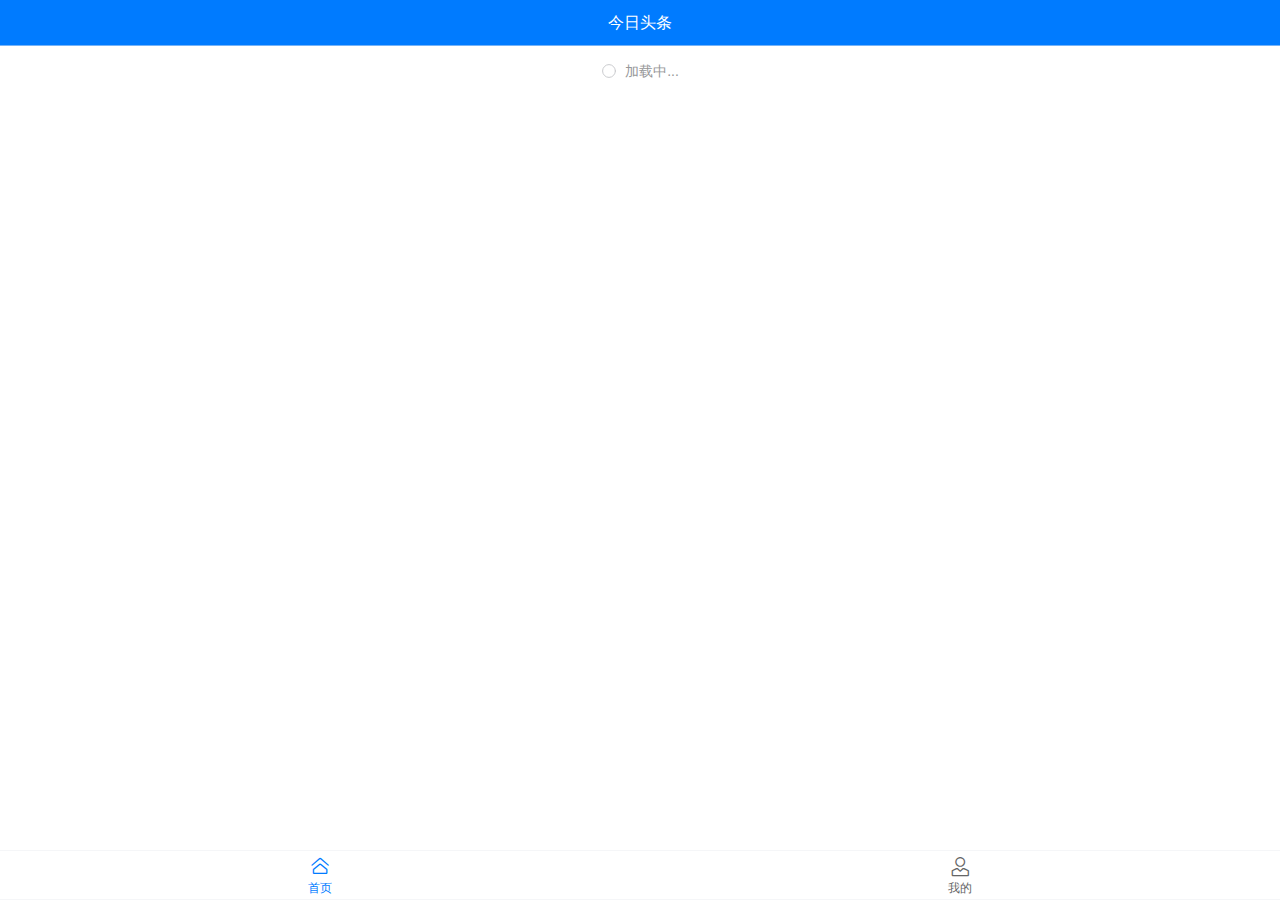
<file: index.html>
<!doctype html><html lang=""><head><meta charset="utf-8"><meta http-equiv="X-UA-Compatible" content="IE=edge"><meta name="viewport" content="width=device-width,initial-scale=1"><link rel="icon" href="favicon.ico"><title>demo-toutaioapp</title><script defer="defer" src="js/chunk-vendors.7f28cfa0.js"></script><script defer="defer" src="js/app.d38d85ab.js"></script><link href="css/chunk-vendors.d01ea670.css" rel="stylesheet"><link href="css/app.0a3d9bc9.css" rel="stylesheet"></head><body><noscript><strong>We're sorry but demo-toutaioapp doesn't work properly without JavaScript enabled. Please enable it to continue.</strong></noscript><div id="app"></div></body></html>
</file>
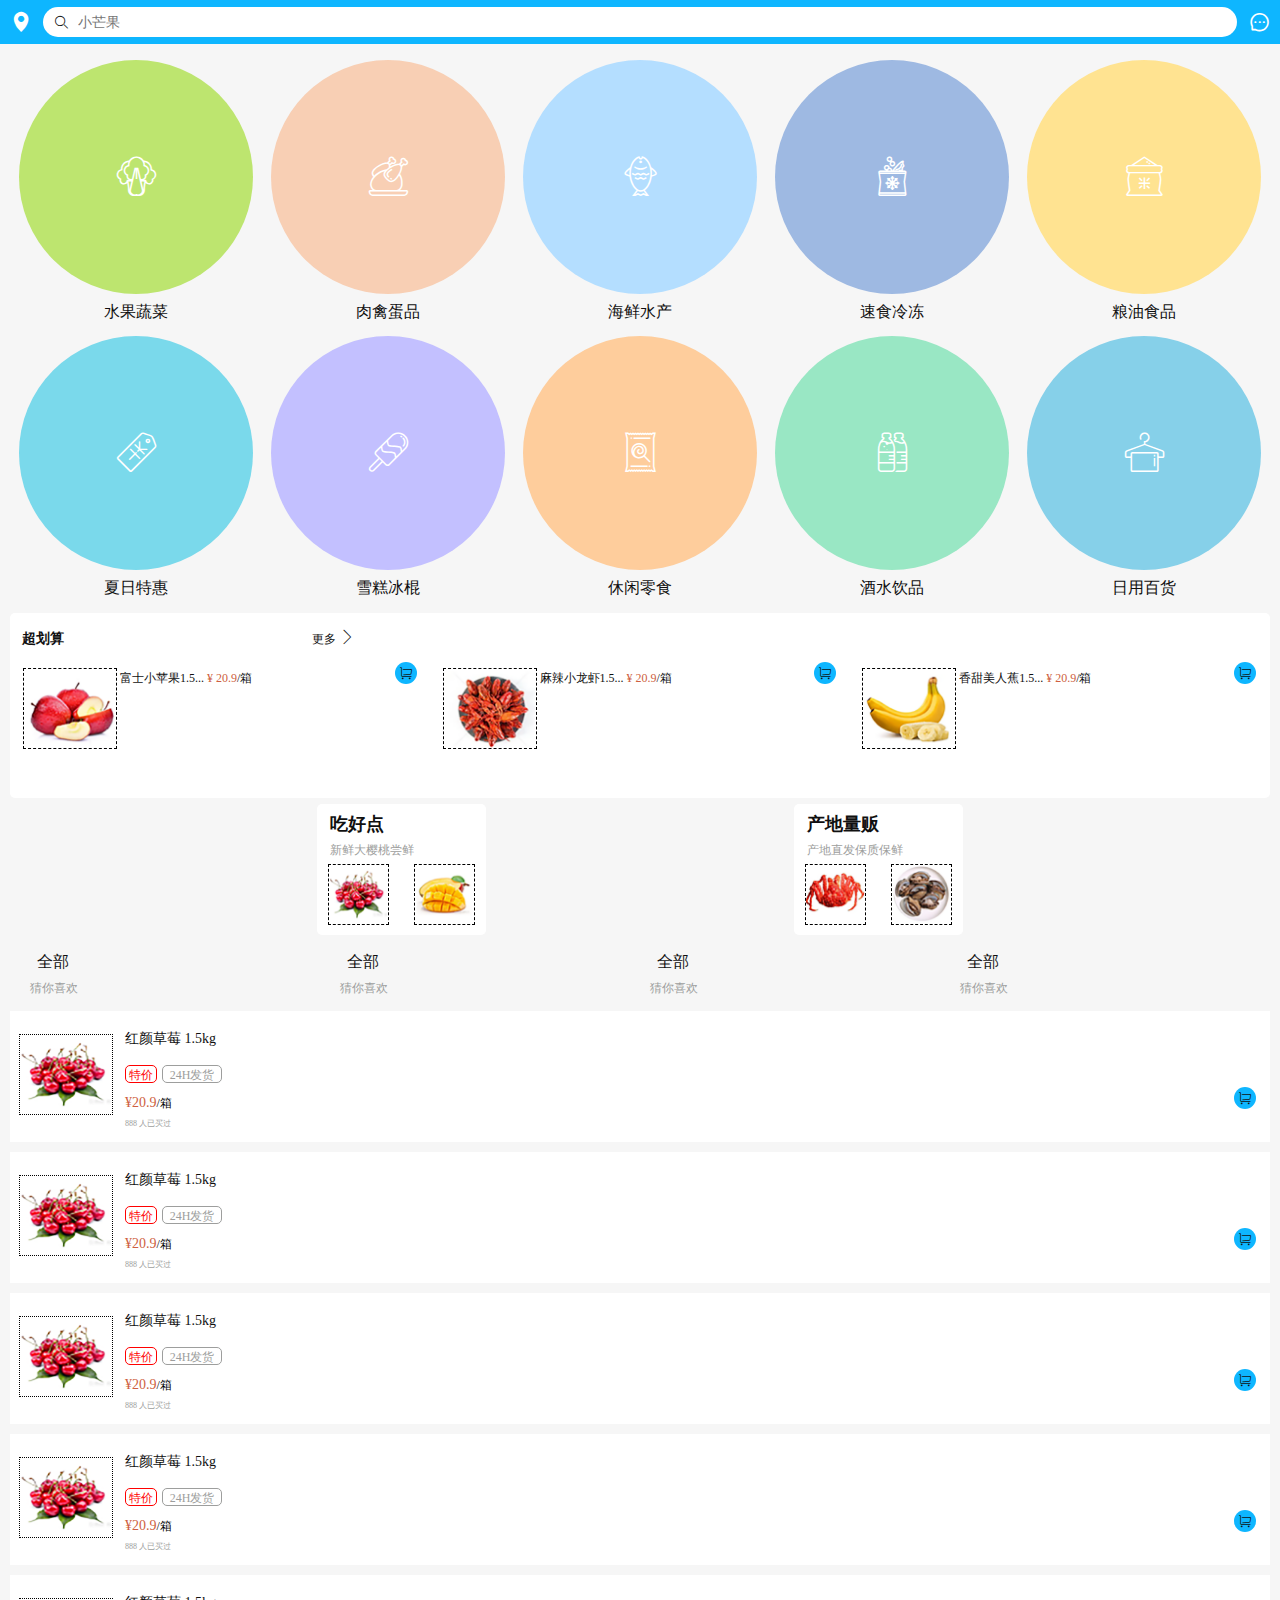
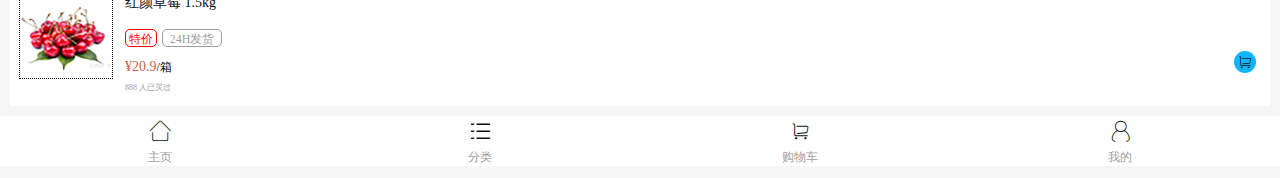
<file: shop-app/index.html>
<!DOCTYPE html>
<html lang="en">

<head>
    <meta charset="UTF-8">
    <meta http-equiv="X-UA-Compatible" content="IE=edge">
    <meta name="viewport" content="width=device-width, initial-scale=1.0">
    <title>Document</title>
    <link rel="stylesheet" href="./css/galbol.css">
    <link rel="stylesheet" href="./iconfont/iconfont.css">
    <link rel="stylesheet" href="./css/index.css">

</head>

<body>
    <!-- 头部 -->
    <div class="head clearfix">
        <a href="" class="position iconfont icon-weizhi"></a>
        <a href="" class="weixin iconfont icon-xinxi"></a>
        <div class="search">
            <input type="text" placeholder="小芒果">
            <span class="icon-seaech iconfont icon-fangdajing"></span>
        </div>

    </div>

    <!-- 导航 -->
    <div class="menu clearfix">
        <ul>
            <li>
                <a href="#">
                    <div class="menu-item-icon iconfont icon-shucai"></div>
                    <div class="menu-item-title">水果蔬菜</div>
                </a>
            </li>
            <li>
                <a href="#">
                    <div class="menu-item-icon iconfont icon-qinlei"></div>
                    <div class="menu-item-title">肉禽蛋品</div>
                </a>
            </li>
            <li>
                <a href="#">
                    <div class="menu-item-icon iconfont icon-yu"></div>
                    <div class="menu-item-title">海鲜水产</div>
                </a>
            </li>
            <li>
                <a href="#">
                    <div class="menu-item-icon iconfont icon-lengdongshipin"></div>
                    <div class="menu-item-title">速食冷冻</div>
                </a>
            </li>
            <li>
                <a href="#">
                    <div class="menu-item-icon iconfont icon-mimian"></div>
                    <div class="menu-item-title">粮油食品</div>
                </a>
            </li>
            <li>
                <a href="#">
                    <div class="menu-item-icon iconfont icon-dazhe"></div>
                    <div class="menu-item-title">夏日特惠</div>
                </a>
            </li>
            <li>
                <a href="#">
                    <div class="menu-item-icon iconfont icon-xuegao"></div>
                    <div class="menu-item-title">雪糕冰棍</div>
                </a>
            </li>
            <li>
                <a href="#">
                    <div class="menu-item-icon iconfont icon-lingshi"></div>
                    <div class="menu-item-title">休闲零食</div>
                </a>
            </li>
            <li>
                <a href="#">
                    <div class="menu-item-icon iconfont icon-yinliao"></div>
                    <div class="menu-item-title">酒水饮品</div>
                </a>
            </li>
            <li>
                <a href="#">
                    <div class="menu-item-icon iconfont icon-yijia"></div>
                    <div class="menu-item-title">日用百货</div>
                </a>
            </li>
        </ul>
    </div>

    <!-- 主题内容 -->
    <div class="main">
        <!-- 超划算-便宜 -->
        <div class="cheap">
            <div class="cheap-title">
                <p>超划算</p>
                <a href="#">更多</a>
                <span class="iconfont icon-xiangyoujiantou"></span>
            </div>
            <div class="cheap-content">
                <ul>
                    <li>
                        <a><img src="./image/超划算@2x.png" alt=""></a>
                        <span class="tit">富士小苹果1.5...</span>
                        <i>¥ 20.9<em>/箱</em></i>
                        <span class="iconfont icon-gouwuche"></span>
                    </li>
                    <li>
                        <a><img src="./image/超划算@2x(1).png" alt=""></a>
                        <span class="tit">麻辣小龙虾1.5...</span>
                        <i>¥ 20.9<em>/箱</em></i>
                        <span class="iconfont icon-gouwuche"></span>
                    </li>
                    <li>
                        <a><img src="./image/超划算@2x(2).png" alt=""></a>
                        <span class="tit">香甜美人蕉1.5...</span>
                        <i>¥ 20.9<em>/箱</em></i>
                        <span class="iconfont icon-gouwuche"></span>
                    </li>
                </ul>
            </div>
        </div>
        <!-- 产品推荐 - 吃好点-产地量贩 -->
        <div class="cheap2">
            <div class="recommend clearfix">
                <div class="recommend-left">
                    <h2>吃好点</h2>
                    <p>新鲜大樱桃尝鲜</p>
                    <a href="#"><img src="./image/吃好点@2x.png" alt=""></a>
                    <a href="#"><img src="./image/吃好点@2x(1).png" alt=""></a>

                </div>
            </div>
            <div class="recommend clearfix">
                <div class="recommend-left">
                    <h2>产地量贩</h2>
                    <p>产地直发保质保鲜</p>
                    <a href="#"><img src="./image/产地量贩@2x.png" alt=""></a>
                    <a href="#"><img src="./image/产地量贩@2x(1).png" alt=""></a>

                </div>
            </div>
        </div>

        <!-- 产品分类 -->
        <div class="product-category clearfix">
            <!-- 导航区域 -->
            <div class="product-category-nav">
                <ul>
                    <li>
                        <span>全部</span>
                        <p>猜你喜欢</p>
                    </li>
                    <li>
                        <span>全部</span>
                        <p>猜你喜欢</p>
                    </li>
                    <li>
                        <span>全部</span>
                        <p>猜你喜欢</p>
                    </li>
                    <li>
                        <span>全部</span>
                        <p>猜你喜欢</p>
                    </li>
                </ul>
            </div>
            <!-- 商品介绍 -->
            <div class="product-category-shop">
                <ul>
                    <li class="one">
                        <a href="#"><img src="./image/吃好点@2x.png" alt=""></a>
                        <p>红颜草莓 1.5kg</p>
                        <nav>特价</nav>
                        <span class="fh">24H发货</span>
                        <i>¥20.9<em>/箱</em></i>
                        <h6>888 人已买过</h6>
                        <span class="iconfont icon-gouwuche"></span>
                    </li>
                    <li class="one">
                        <a href="#"><img src="./image/吃好点@2x.png" alt=""></a>
                        <p>红颜草莓 1.5kg</p>
                        <nav>特价</nav>
                        <span class="fh">24H发货</span>
                        <i>¥20.9<em>/箱</em></i>
                        <h6>888 人已买过</h6>
                        <span class="iconfont icon-gouwuche"></span>
                    </li>
                    <li class="one">
                        <a href="#"><img src="./image/吃好点@2x.png" alt=""></a>
                        <p>红颜草莓 1.5kg</p>
                        <nav>特价</nav>
                        <span class="fh">24H发货</span>
                        <i>¥20.9<em>/箱</em></i>
                        <h6>888 人已买过</h6>
                        <span class="iconfont icon-gouwuche"></span>
                    </li>
                    <li class="one">
                        <a href="#"><img src="./image/吃好点@2x.png" alt=""></a>
                        <p>红颜草莓 1.5kg</p>
                        <nav>特价</nav>
                        <span class="fh">24H发货</span>
                        <i>¥20.9<em>/箱</em></i>
                        <h6>888 人已买过</h6>
                        <span class="iconfont icon-gouwuche"></span>
                    </li>
                    <li class="one">
                        <a href="#"><img src="./image/吃好点@2x.png" alt=""></a>
                        <p>红颜草莓 1.5kg</p>
                        <nav>特价</nav>
                        <span class="fh">24H发货</span>
                        <i>¥20.9<em>/箱</em></i>
                        <h6>888 人已买过</h6>
                        <span class="iconfont icon-gouwuche"></span>
                    </li>
                </ul>
            </div>
        </div>
    </div>

    <!-- 底部导航 -->
    <div class="tabbar">
        <ul>
            <li>
                <span class="iconfont icon-zhuye">
                    <p>主页</p>
                </span>
            </li>
            <li>
                <span class="iconfont icon-fenlei">
                    <p>分类</p>
                </span>
            </li>
            <li>
                <span class="iconfont icon-gouwuche">
                    <p>购物车</p>
                </span>
            </li>
            <li>
                <span class="iconfont icon-gerenzhongxin">
                    <p>我的</p>
                </span>
            </li>
        </ul>




    </div>
</body>

</html>
</file>
<file: css/chunk-vendors.d01ea670.css>
html{-webkit-tap-highlight-color:transparent}body{margin:0;font-family:-apple-system,BlinkMacSystemFont,Helvetica Neue,Helvetica,Segoe UI,Arial,Roboto,PingFang SC,miui,Hiragino Sans GB,Microsoft Yahei,sans-serif}a{text-decoration:none}button,input,textarea{color:inherit;font:inherit}[class*=van-]:focus,a:focus,button:focus,input:focus,textarea:focus{outline:none}ol,ul{margin:0;padding:0;list-style:none}.van-ellipsis{overflow:hidden;white-space:nowrap;text-overflow:ellipsis}.van-multi-ellipsis--l2{-webkit-line-clamp:2}.van-multi-ellipsis--l2,.van-multi-ellipsis--l3{display:-webkit-box;overflow:hidden;text-overflow:ellipsis;-webkit-box-orient:vertical}.van-multi-ellipsis--l3{-webkit-line-clamp:3}.van-clearfix:after{display:table;clear:both;content:""}[class*=van-hairline]:after{position:absolute;box-sizing:border-box;content:" ";pointer-events:none;top:-50%;right:-50%;bottom:-50%;left:-50%;border:0 solid #ebedf0;-webkit-transform:scale(.5);transform:scale(.5)}.van-hairline,.van-hairline--bottom,.van-hairline--left,.van-hairline--right,.van-hairline--surround,.van-hairline--top,.van-hairline--top-bottom{position:relative}.van-hairline--top:after{border-top-width:1px}.van-hairline--left:after{border-left-width:1px}.van-hairline--right:after{border-right-width:1px}.van-hairline--bottom:after{border-bottom-width:1px}.van-hairline--top-bottom:after,.van-hairline-unset--top-bottom:after{border-width:1px 0}.van-hairline--surround:after{border-width:1px}@-webkit-keyframes van-slide-up-enter{0%{-webkit-transform:translate3d(0,100%,0);transform:translate3d(0,100%,0)}}@keyframes van-slide-up-enter{0%{-webkit-transform:translate3d(0,100%,0);transform:translate3d(0,100%,0)}}@-webkit-keyframes van-slide-up-leave{to{-webkit-transform:translate3d(0,100%,0);transform:translate3d(0,100%,0)}}@keyframes van-slide-up-leave{to{-webkit-transform:translate3d(0,100%,0);transform:translate3d(0,100%,0)}}@-webkit-keyframes van-slide-down-enter{0%{-webkit-transform:translate3d(0,-100%,0);transform:translate3d(0,-100%,0)}}@keyframes van-slide-down-enter{0%{-webkit-transform:translate3d(0,-100%,0);transform:translate3d(0,-100%,0)}}@-webkit-keyframes van-slide-down-leave{to{-webkit-transform:translate3d(0,-100%,0);transform:translate3d(0,-100%,0)}}@keyframes van-slide-down-leave{to{-webkit-transform:translate3d(0,-100%,0);transform:translate3d(0,-100%,0)}}@-webkit-keyframes van-slide-left-enter{0%{-webkit-transform:translate3d(-100%,0,0);transform:translate3d(-100%,0,0)}}@keyframes van-slide-left-enter{0%{-webkit-transform:translate3d(-100%,0,0);transform:translate3d(-100%,0,0)}}@-webkit-keyframes van-slide-left-leave{to{-webkit-transform:translate3d(-100%,0,0);transform:translate3d(-100%,0,0)}}@keyframes van-slide-left-leave{to{-webkit-transform:translate3d(-100%,0,0);transform:translate3d(-100%,0,0)}}@-webkit-keyframes van-slide-right-enter{0%{-webkit-transform:translate3d(100%,0,0);transform:translate3d(100%,0,0)}}@keyframes van-slide-right-enter{0%{-webkit-transform:translate3d(100%,0,0);transform:translate3d(100%,0,0)}}@-webkit-keyframes van-slide-right-leave{to{-webkit-transform:translate3d(100%,0,0);transform:translate3d(100%,0,0)}}@keyframes van-slide-right-leave{to{-webkit-transform:translate3d(100%,0,0);transform:translate3d(100%,0,0)}}@-webkit-keyframes van-fade-in{0%{opacity:0}to{opacity:1}}@keyframes van-fade-in{0%{opacity:0}to{opacity:1}}@-webkit-keyframes van-fade-out{0%{opacity:1}to{opacity:0}}@keyframes van-fade-out{0%{opacity:1}to{opacity:0}}@-webkit-keyframes van-rotate{0%{-webkit-transform:rotate(0deg);transform:rotate(0deg)}to{-webkit-transform:rotate(1turn);transform:rotate(1turn)}}@keyframes van-rotate{0%{-webkit-transform:rotate(0deg);transform:rotate(0deg)}to{-webkit-transform:rotate(1turn);transform:rotate(1turn)}}.van-fade-enter-active{-webkit-animation:van-fade-in .3s ease-out both;animation:van-fade-in .3s ease-out both}.van-fade-leave-active{-webkit-animation:van-fade-out .3s ease-in both;animation:van-fade-out .3s ease-in both}.van-slide-up-enter-active{-webkit-animation:van-slide-up-enter .3s ease-out both;animation:van-slide-up-enter .3s ease-out both}.van-slide-up-leave-active{-webkit-animation:van-slide-up-leave .3s ease-in both;animation:van-slide-up-leave .3s ease-in both}.van-slide-down-enter-active{-webkit-animation:van-slide-down-enter .3s ease-out both;animation:van-slide-down-enter .3s ease-out both}.van-slide-down-leave-active{-webkit-animation:van-slide-down-leave .3s ease-in both;animation:van-slide-down-leave .3s ease-in both}.van-slide-left-enter-active{-webkit-animation:van-slide-left-enter .3s ease-out both;animation:van-slide-left-enter .3s ease-out both}.van-slide-left-leave-active{-webkit-animation:van-slide-left-leave .3s ease-in both;animation:van-slide-left-leave .3s ease-in both}.van-slide-right-enter-active{-webkit-animation:van-slide-right-enter .3s ease-out both;animation:van-slide-right-enter .3s ease-out both}.van-slide-right-leave-active{-webkit-animation:van-slide-right-leave .3s ease-in both;animation:van-slide-right-leave .3s ease-in both}.van-overlay{position:fixed;top:0;left:0;z-index:1;width:100%;height:100%;background-color:rgba(0,0,0,.7)}.van-info{position:absolute;top:0;right:0;box-sizing:border-box;min-width:16px;padding:0 3px;color:#fff;font-weight:500;font-size:12px;font-family:-apple-system-font,Helvetica Neue,Arial,sans-serif;line-height:1.2;text-align:center;background-color:#ee0a24;border:1px solid #fff;border-radius:16px;-webkit-transform:translate(50%,-50%);transform:translate(50%,-50%);-webkit-transform-origin:100%;transform-origin:100%}.van-info--dot{width:8px;min-width:0;height:8px;background-color:#ee0a24;border-radius:100%}.van-sidebar-item{position:relative;display:block;box-sizing:border-box;padding:20px 12px;overflow:hidden;color:#323233;font-size:14px;line-height:20px;background-color:#f7f8fa;cursor:pointer;-webkit-user-select:none;user-select:none}.van-sidebar-item:active{background-color:#f2f3f5}.van-sidebar-item__text{position:relative;display:inline-block;word-break:break-all}.van-sidebar-item:not(:last-child):after{border-bottom-width:1px}.van-sidebar-item--select{color:#323233;font-weight:500}.van-sidebar-item--select,.van-sidebar-item--select:active{background-color:#fff}.van-sidebar-item--select:before{position:absolute;top:50%;left:0;width:4px;height:16px;background-color:#ee0a24;-webkit-transform:translateY(-50%);transform:translateY(-50%);content:""}.van-sidebar-item--disabled{color:#c8c9cc;cursor:not-allowed}.van-sidebar-item--disabled:active{background-color:#f7f8fa}.van-icon{position:relative;font:normal normal normal 14px/1 vant-icon;font-size:inherit;text-rendering:auto;-webkit-font-smoothing:antialiased}.van-icon,.van-icon:before{display:inline-block}.van-icon-exchange:before{content:"\e6af"}.van-icon-eye:before{content:"\e6b0"}.van-icon-enlarge:before{content:"\e6b1"}.van-icon-expand-o:before{content:"\e6b2"}.van-icon-eye-o:before{content:"\e6b3"}.van-icon-expand:before{content:"\e6b4"}.van-icon-filter-o:before{content:"\e6b5"}.van-icon-fire:before{content:"\e6b6"}.van-icon-fail:before{content:"\e6b7"}.van-icon-failure:before{content:"\e6b8"}.van-icon-fire-o:before{content:"\e6b9"}.van-icon-flag-o:before{content:"\e6ba"}.van-icon-font:before{content:"\e6bb"}.van-icon-font-o:before{content:"\e6bc"}.van-icon-gem-o:before{content:"\e6bd"}.van-icon-flower-o:before{content:"\e6be"}.van-icon-gem:before{content:"\e6bf"}.van-icon-gift-card:before{content:"\e6c0"}.van-icon-friends:before{content:"\e6c1"}.van-icon-friends-o:before{content:"\e6c2"}.van-icon-gold-coin:before{content:"\e6c3"}.van-icon-gold-coin-o:before{content:"\e6c4"}.van-icon-good-job-o:before{content:"\e6c5"}.van-icon-gift:before{content:"\e6c6"}.van-icon-gift-o:before{content:"\e6c7"}.van-icon-gift-card-o:before{content:"\e6c8"}.van-icon-good-job:before{content:"\e6c9"}.van-icon-home-o:before{content:"\e6ca"}.van-icon-goods-collect:before{content:"\e6cb"}.van-icon-graphic:before{content:"\e6cc"}.van-icon-goods-collect-o:before{content:"\e6cd"}.van-icon-hot-o:before{content:"\e6ce"}.van-icon-info:before{content:"\e6cf"}.van-icon-hotel-o:before{content:"\e6d0"}.van-icon-info-o:before{content:"\e6d1"}.van-icon-hot-sale-o:before{content:"\e6d2"}.van-icon-hot:before{content:"\e6d3"}.van-icon-like:before{content:"\e6d4"}.van-icon-idcard:before{content:"\e6d5"}.van-icon-invitation:before{content:"\e6d6"}.van-icon-like-o:before{content:"\e6d7"}.van-icon-hot-sale:before{content:"\e6d8"}.van-icon-location-o:before{content:"\e6d9"}.van-icon-location:before{content:"\e6da"}.van-icon-label:before{content:"\e6db"}.van-icon-lock:before{content:"\e6dc"}.van-icon-label-o:before{content:"\e6dd"}.van-icon-map-marked:before{content:"\e6de"}.van-icon-logistics:before{content:"\e6df"}.van-icon-manager:before{content:"\e6e0"}.van-icon-more:before{content:"\e6e1"}.van-icon-live:before{content:"\e6e2"}.van-icon-manager-o:before{content:"\e6e3"}.van-icon-medal:before{content:"\e6e4"}.van-icon-more-o:before{content:"\e6e5"}.van-icon-music-o:before{content:"\e6e6"}.van-icon-music:before{content:"\e6e7"}.van-icon-new-arrival-o:before{content:"\e6e8"}.van-icon-medal-o:before{content:"\e6e9"}.van-icon-new-o:before{content:"\e6ea"}.van-icon-free-postage:before{content:"\e6eb"}.van-icon-newspaper-o:before{content:"\e6ec"}.van-icon-new-arrival:before{content:"\e6ed"}.van-icon-minus:before{content:"\e6ee"}.van-icon-orders-o:before{content:"\e6ef"}.van-icon-new:before{content:"\e6f0"}.van-icon-paid:before{content:"\e6f1"}.van-icon-notes-o:before{content:"\e6f2"}.van-icon-other-pay:before{content:"\e6f3"}.van-icon-pause-circle:before{content:"\e6f4"}.van-icon-pause:before{content:"\e6f5"}.van-icon-pause-circle-o:before{content:"\e6f6"}.van-icon-peer-pay:before{content:"\e6f7"}.van-icon-pending-payment:before{content:"\e6f8"}.van-icon-passed:before{content:"\e6f9"}.van-icon-plus:before{content:"\e6fa"}.van-icon-phone-circle-o:before{content:"\e6fb"}.van-icon-phone-o:before{content:"\e6fc"}.van-icon-printer:before{content:"\e6fd"}.van-icon-photo-fail:before{content:"\e6fe"}.van-icon-phone:before{content:"\e6ff"}.van-icon-photo-o:before{content:"\e700"}.van-icon-play-circle:before{content:"\e701"}.van-icon-play:before{content:"\e702"}.van-icon-phone-circle:before{content:"\e703"}.van-icon-point-gift-o:before{content:"\e704"}.van-icon-point-gift:before{content:"\e705"}.van-icon-play-circle-o:before{content:"\e706"}.van-icon-shrink:before{content:"\e707"}.van-icon-photo:before{content:"\e708"}.van-icon-qr:before{content:"\e709"}.van-icon-qr-invalid:before{content:"\e70a"}.van-icon-question-o:before{content:"\e70b"}.van-icon-revoke:before{content:"\e70c"}.van-icon-replay:before{content:"\e70d"}.van-icon-service:before{content:"\e70e"}.van-icon-question:before{content:"\e70f"}.van-icon-search:before{content:"\e710"}.van-icon-refund-o:before{content:"\e711"}.van-icon-service-o:before{content:"\e712"}.van-icon-scan:before{content:"\e713"}.van-icon-share:before{content:"\e714"}.van-icon-send-gift-o:before{content:"\e715"}.van-icon-share-o:before{content:"\e716"}.van-icon-setting:before{content:"\e717"}.van-icon-points:before{content:"\e718"}.van-icon-photograph:before{content:"\e719"}.van-icon-shop:before{content:"\e71a"}.van-icon-shop-o:before{content:"\e71b"}.van-icon-shop-collect-o:before{content:"\e71c"}.van-icon-shop-collect:before{content:"\e71d"}.van-icon-smile:before{content:"\e71e"}.van-icon-shopping-cart-o:before{content:"\e71f"}.van-icon-sign:before{content:"\e720"}.van-icon-sort:before{content:"\e721"}.van-icon-star-o:before{content:"\e722"}.van-icon-smile-comment-o:before{content:"\e723"}.van-icon-stop:before{content:"\e724"}.van-icon-stop-circle-o:before{content:"\e725"}.van-icon-smile-o:before{content:"\e726"}.van-icon-star:before{content:"\e727"}.van-icon-success:before{content:"\e728"}.van-icon-stop-circle:before{content:"\e729"}.van-icon-records:before{content:"\e72a"}.van-icon-shopping-cart:before{content:"\e72b"}.van-icon-tosend:before{content:"\e72c"}.van-icon-todo-list:before{content:"\e72d"}.van-icon-thumb-circle-o:before{content:"\e72e"}.van-icon-thumb-circle:before{content:"\e72f"}.van-icon-umbrella-circle:before{content:"\e730"}.van-icon-underway:before{content:"\e731"}.van-icon-upgrade:before{content:"\e732"}.van-icon-todo-list-o:before{content:"\e733"}.van-icon-tv-o:before{content:"\e734"}.van-icon-underway-o:before{content:"\e735"}.van-icon-user-o:before{content:"\e736"}.van-icon-vip-card-o:before{content:"\e737"}.van-icon-vip-card:before{content:"\e738"}.van-icon-send-gift:before{content:"\e739"}.van-icon-wap-home:before{content:"\e73a"}.van-icon-wap-nav:before{content:"\e73b"}.van-icon-volume-o:before{content:"\e73c"}.van-icon-video:before{content:"\e73d"}.van-icon-wap-home-o:before{content:"\e73e"}.van-icon-volume:before{content:"\e73f"}.van-icon-warning:before{content:"\e740"}.van-icon-weapp-nav:before{content:"\e741"}.van-icon-wechat-pay:before{content:"\e742"}.van-icon-warning-o:before{content:"\e743"}.van-icon-wechat:before{content:"\e744"}.van-icon-setting-o:before{content:"\e745"}.van-icon-youzan-shield:before{content:"\e746"}.van-icon-warn-o:before{content:"\e747"}.van-icon-smile-comment:before{content:"\e748"}.van-icon-user-circle-o:before{content:"\e749"}.van-icon-video-o:before{content:"\e74a"}.van-icon-add-square:before{content:"\e65c"}.van-icon-add:before{content:"\e65d"}.van-icon-arrow-down:before{content:"\e65e"}.van-icon-arrow-up:before{content:"\e65f"}.van-icon-arrow:before{content:"\e660"}.van-icon-after-sale:before{content:"\e661"}.van-icon-add-o:before{content:"\e662"}.van-icon-alipay:before{content:"\e663"}.van-icon-ascending:before{content:"\e664"}.van-icon-apps-o:before{content:"\e665"}.van-icon-aim:before{content:"\e666"}.van-icon-award:before{content:"\e667"}.van-icon-arrow-left:before{content:"\e668"}.van-icon-award-o:before{content:"\e669"}.van-icon-audio:before{content:"\e66a"}.van-icon-bag-o:before{content:"\e66b"}.van-icon-balance-list:before{content:"\e66c"}.van-icon-back-top:before{content:"\e66d"}.van-icon-bag:before{content:"\e66e"}.van-icon-balance-pay:before{content:"\e66f"}.van-icon-balance-o:before{content:"\e670"}.van-icon-bar-chart-o:before{content:"\e671"}.van-icon-bars:before{content:"\e672"}.van-icon-balance-list-o:before{content:"\e673"}.van-icon-birthday-cake-o:before{content:"\e674"}.van-icon-bookmark:before{content:"\e675"}.van-icon-bill:before{content:"\e676"}.van-icon-bell:before{content:"\e677"}.van-icon-browsing-history-o:before{content:"\e678"}.van-icon-browsing-history:before{content:"\e679"}.van-icon-bookmark-o:before{content:"\e67a"}.van-icon-bulb-o:before{content:"\e67b"}.van-icon-bullhorn-o:before{content:"\e67c"}.van-icon-bill-o:before{content:"\e67d"}.van-icon-calendar-o:before{content:"\e67e"}.van-icon-brush-o:before{content:"\e67f"}.van-icon-card:before{content:"\e680"}.van-icon-cart-o:before{content:"\e681"}.van-icon-cart-circle:before{content:"\e682"}.van-icon-cart-circle-o:before{content:"\e683"}.van-icon-cart:before{content:"\e684"}.van-icon-cash-on-deliver:before{content:"\e685"}.van-icon-cash-back-record:before{content:"\e686"}.van-icon-cashier-o:before{content:"\e687"}.van-icon-chart-trending-o:before{content:"\e688"}.van-icon-certificate:before{content:"\e689"}.van-icon-chat:before{content:"\e68a"}.van-icon-clear:before{content:"\e68b"}.van-icon-chat-o:before{content:"\e68c"}.van-icon-checked:before{content:"\e68d"}.van-icon-clock:before{content:"\e68e"}.van-icon-clock-o:before{content:"\e68f"}.van-icon-close:before{content:"\e690"}.van-icon-closed-eye:before{content:"\e691"}.van-icon-circle:before{content:"\e692"}.van-icon-cluster-o:before{content:"\e693"}.van-icon-column:before{content:"\e694"}.van-icon-comment-circle-o:before{content:"\e695"}.van-icon-cluster:before{content:"\e696"}.van-icon-comment:before{content:"\e697"}.van-icon-comment-o:before{content:"\e698"}.van-icon-comment-circle:before{content:"\e699"}.van-icon-completed:before{content:"\e69a"}.van-icon-credit-pay:before{content:"\e69b"}.van-icon-coupon:before{content:"\e69c"}.van-icon-debit-pay:before{content:"\e69d"}.van-icon-coupon-o:before{content:"\e69e"}.van-icon-contact:before{content:"\e69f"}.van-icon-descending:before{content:"\e6a0"}.van-icon-desktop-o:before{content:"\e6a1"}.van-icon-diamond-o:before{content:"\e6a2"}.van-icon-description:before{content:"\e6a3"}.van-icon-delete:before{content:"\e6a4"}.van-icon-diamond:before{content:"\e6a5"}.van-icon-delete-o:before{content:"\e6a6"}.van-icon-cross:before{content:"\e6a7"}.van-icon-edit:before{content:"\e6a8"}.van-icon-ellipsis:before{content:"\e6a9"}.van-icon-down:before{content:"\e6aa"}.van-icon-discount:before{content:"\e6ab"}.van-icon-ecard-pay:before{content:"\e6ac"}.van-icon-envelop-o:before{content:"\e6ae"}.van-icon-shield-o:before{content:"\e74b"}.van-icon-guide-o:before{content:"\e74c"}.van-icon-cash-o:before{content:"\e74d"}.van-icon-qq:before{content:"\e74e"}.van-icon-wechat-moments:before{content:"\e74f"}.van-icon-weibo:before{content:"\e750"}.van-icon-link-o:before{content:"\e751"}.van-icon-miniprogram-o:before{content:"\e752"}@font-face{font-weight:400;font-family:vant-icon;font-style:normal;font-display:auto;src:url([data-uri]) format("woff2"),url(//at.alicdn.com/t/font_2553510_iv4v8nulyz.woff?t=1649083952952) format("woff"),url(//at.alicdn.com/t/font_2553510_iv4v8nulyz.ttf?t=1649083952952) format("truetype")}.van-icon__image{display:block;width:1em;height:1em;object-fit:contain}.van-tabbar-item{display:-webkit-box;display:-webkit-flex;display:flex;-webkit-box-flex:1;-webkit-flex:1;flex:1;-webkit-box-orient:vertical;-webkit-box-direction:normal;-webkit-flex-direction:column;flex-direction:column;-webkit-box-align:center;-webkit-align-items:center;align-items:center;-webkit-box-pack:center;-webkit-justify-content:center;justify-content:center;color:#646566;font-size:12px;line-height:1;cursor:pointer}.van-tabbar-item__icon{position:relative;margin-bottom:4px;font-size:22px}.van-tabbar-item__icon .van-icon{display:block}.van-tabbar-item__icon img{display:block;height:20px}.van-tabbar-item--active{color:#007bff;background-color:#fff}.van-tabbar-item .van-info{margin-top:4px}.van-step{position:relative;-webkit-box-flex:1;-webkit-flex:1;flex:1;color:#969799;font-size:14px}.van-step__circle{display:block;width:5px;height:5px;background-color:#969799;border-radius:50%}.van-step__line{position:absolute;background-color:#ebedf0;-webkit-transition:background-color .3s;transition:background-color .3s}.van-step--horizontal{float:left}.van-step--horizontal:first-child .van-step__title{margin-left:0;-webkit-transform:none;transform:none}.van-step--horizontal:last-child{position:absolute;right:1px;width:auto}.van-step--horizontal:last-child .van-step__title{margin-left:0;-webkit-transform:none;transform:none}.van-step--horizontal:last-child .van-step__circle-container{right:-9px;left:auto}.van-step--horizontal .van-step__circle-container{position:absolute;top:30px;left:-8px;z-index:1;padding:0 8px;background-color:#fff;-webkit-transform:translateY(-50%);transform:translateY(-50%)}.van-step--horizontal .van-step__title{display:inline-block;margin-left:3px;font-size:12px;-webkit-transform:translateX(-50%);transform:translateX(-50%)}@media (max-width:321px){.van-step--horizontal .van-step__title{font-size:11px}}.van-step--horizontal .van-step__line{top:30px;left:0;width:100%;height:1px}.van-step--horizontal .van-step__icon{display:block;font-size:12px}.van-step--horizontal .van-step--process{color:#323233}.van-step--vertical{display:block;float:none;padding:10px 10px 10px 0;line-height:18px}.van-step--vertical:not(:last-child):after{border-bottom-width:1px}.van-step--vertical .van-step__circle-container{position:absolute;top:19px;left:-15px;z-index:1;font-size:12px;line-height:1;-webkit-transform:translate(-50%,-50%);transform:translate(-50%,-50%)}.van-step--vertical .van-step__line{top:16px;left:-15px;width:1px;height:100%}.van-step:last-child .van-step__line{width:0}.van-step--finish{color:#323233}.van-step--finish .van-step__circle,.van-step--finish .van-step__line{background-color:#07c160}.van-step__icon,.van-step__title{-webkit-transition:color .3s;transition:color .3s}.van-step__icon--active,.van-step__icon--finish,.van-step__title--active,.van-step__title--finish{color:#07c160}.van-rate{display:-webkit-inline-box;display:-webkit-inline-flex;display:inline-flex;-webkit-flex-wrap:wrap;flex-wrap:wrap;cursor:pointer;-webkit-user-select:none;user-select:none}.van-rate__item{position:relative}.van-rate__item:not(:last-child){padding-right:4px}.van-rate__icon{display:block;width:1em;color:#c8c9cc;font-size:20px}.van-rate__icon--half{position:absolute;top:0;left:0;width:.5em;overflow:hidden}.van-rate__icon--full{color:#ee0a24}.van-rate__icon--disabled{color:#c8c9cc}.van-rate--disabled{cursor:not-allowed}.van-rate--readonly{cursor:default}.van-notice-bar{position:relative;display:-webkit-box;display:-webkit-flex;display:flex;-webkit-box-align:center;-webkit-align-items:center;align-items:center;height:40px;padding:0 16px;color:#ed6a0c;font-size:14px;line-height:24px;background-color:#fffbe8}.van-notice-bar__left-icon,.van-notice-bar__right-icon{min-width:24px;font-size:16px}.van-notice-bar__right-icon{text-align:right;cursor:pointer}.van-notice-bar__wrap{position:relative;display:-webkit-box;display:-webkit-flex;display:flex;-webkit-box-flex:1;-webkit-flex:1;flex:1;-webkit-box-align:center;-webkit-align-items:center;align-items:center;height:100%;overflow:hidden}.van-notice-bar__content{position:absolute;white-space:nowrap;-webkit-transition-timing-function:linear;transition-timing-function:linear}.van-notice-bar__content.van-ellipsis{max-width:100%}.van-notice-bar--wrapable{height:auto;padding:8px 16px}.van-notice-bar--wrapable .van-notice-bar__wrap{height:auto}.van-notice-bar--wrapable .van-notice-bar__content{position:relative;white-space:normal;word-wrap:break-word}.van-nav-bar{position:relative;z-index:1;line-height:22px;text-align:center;background-color:#007bff;-webkit-user-select:none;user-select:none}.van-nav-bar--fixed{position:fixed;top:0;left:0;width:100%}.van-nav-bar--safe-area-inset-top{padding-top:constant(safe-area-inset-top);padding-top:env(safe-area-inset-top)}.van-nav-bar .van-icon{color:#007bff}.van-nav-bar__content{position:relative;display:-webkit-box;display:-webkit-flex;display:flex;-webkit-box-align:center;-webkit-align-items:center;align-items:center;height:46px}.van-nav-bar__arrow{margin-right:4px;font-size:16px}.van-nav-bar__title{max-width:60%;margin:0 auto;color:#fff;font-weight:500;font-size:16px}.van-nav-bar__left,.van-nav-bar__right{position:absolute;top:0;bottom:0;display:-webkit-box;display:-webkit-flex;display:flex;-webkit-box-align:center;-webkit-align-items:center;align-items:center;padding:0 16px;font-size:14px;cursor:pointer}.van-nav-bar__left:active,.van-nav-bar__right:active{opacity:.7}.van-nav-bar__left{left:0}.van-nav-bar__right{right:0}.van-nav-bar__text{color:#007bff}.van-grid-item{position:relative;box-sizing:border-box}.van-grid-item--square{height:0}.van-grid-item__icon{font-size:28px}.van-grid-item__icon-wrapper{position:relative}.van-grid-item__text{color:#646566;font-size:12px;line-height:1.5;word-break:break-all}.van-grid-item__icon+.van-grid-item__text{margin-top:8px}.van-grid-item__content{display:-webkit-box;display:-webkit-flex;display:flex;-webkit-box-orient:vertical;-webkit-box-direction:normal;-webkit-flex-direction:column;flex-direction:column;box-sizing:border-box;height:100%;padding:16px 8px;background-color:#fff}.van-grid-item__content:after{z-index:1;border-width:0 1px 1px 0}.van-grid-item__content--square{position:absolute;top:0;right:0;left:0}.van-grid-item__content--center{-webkit-box-align:center;-webkit-align-items:center;align-items:center;-webkit-box-pack:center;-webkit-justify-content:center;justify-content:center}.van-grid-item__content--horizontal{-webkit-box-orient:horizontal;-webkit-box-direction:normal;-webkit-flex-direction:row;flex-direction:row}.van-grid-item__content--horizontal .van-grid-item__icon+.van-grid-item__text{margin-top:0;margin-left:8px}.van-grid-item__content--surround:after{border-width:1px}.van-grid-item__content--clickable{cursor:pointer}.van-grid-item__content--clickable:active{background-color:#f2f3f5}.van-goods-action-icon{display:-webkit-box;display:-webkit-flex;display:flex;-webkit-box-orient:vertical;-webkit-box-direction:normal;-webkit-flex-direction:column;flex-direction:column;-webkit-box-pack:center;-webkit-justify-content:center;justify-content:center;min-width:48px;height:100%;color:#646566;font-size:10px;line-height:1;text-align:center;background-color:#fff;cursor:pointer}.van-goods-action-icon:active{background-color:#f2f3f5}.van-goods-action-icon__icon{position:relative;width:1em;margin:0 auto 5px;color:#323233;font-size:18px}.van-checkbox{display:-webkit-box;display:-webkit-flex;display:flex;-webkit-box-align:center;-webkit-align-items:center;align-items:center;overflow:hidden;cursor:pointer;-webkit-user-select:none;user-select:none}.van-checkbox--disabled{cursor:not-allowed}.van-checkbox--label-disabled{cursor:default}.van-checkbox--horizontal{margin-right:12px}.van-checkbox__icon{-webkit-box-flex:0;-webkit-flex:none;flex:none;height:1em;font-size:20px;line-height:1em;cursor:pointer}.van-checkbox__icon .van-icon{display:block;box-sizing:border-box;width:1.25em;height:1.25em;color:transparent;font-size:.8em;line-height:1.25;text-align:center;border:1px solid #c8c9cc;-webkit-transition-duration:.2s;transition-duration:.2s;-webkit-transition-property:color,border-color,background-color;transition-property:color,border-color,background-color}.van-checkbox__icon--round .van-icon{border-radius:100%}.van-checkbox__icon--checked .van-icon{color:#fff;background-color:#007bff;border-color:#007bff}.van-checkbox__icon--disabled{cursor:not-allowed}.van-checkbox__icon--disabled .van-icon{background-color:#ebedf0;border-color:#c8c9cc}.van-checkbox__icon--disabled.van-checkbox__icon--checked .van-icon{color:#c8c9cc}.van-checkbox__label{margin-left:8px;color:#323233;line-height:20px}.van-checkbox__label--left{margin:0 8px 0 0}.van-checkbox__label--disabled{color:#c8c9cc}.van-coupon{margin:0 12px 12px;overflow:hidden;background-color:#fff;border-radius:8px;box-shadow:0 0 4px rgba(0,0,0,.1)}.van-coupon:active{background-color:#f2f3f5}.van-coupon__content{display:-webkit-box;display:-webkit-flex;display:flex;-webkit-box-align:center;-webkit-align-items:center;align-items:center;box-sizing:border-box;min-height:84px;padding:14px 0;color:#323233}.van-coupon__head{position:relative;min-width:96px;padding:0 8px;color:#ee0a24;text-align:center}.van-coupon__amount,.van-coupon__condition,.van-coupon__name,.van-coupon__valid{overflow:hidden;white-space:nowrap;text-overflow:ellipsis}.van-coupon__amount{margin-bottom:6px;font-weight:500;font-size:30px}.van-coupon__amount span{font-weight:400;font-size:40%}.van-coupon__amount span:not(:empty){margin-left:2px}.van-coupon__condition{font-size:12px;line-height:16px;white-space:pre-wrap}.van-coupon__body{position:relative;-webkit-box-flex:1;-webkit-flex:1;flex:1;border-radius:0 8px 8px 0}.van-coupon__name{margin-bottom:10px;font-weight:700;font-size:14px;line-height:20px}.van-coupon__valid{font-size:12px}.van-coupon__corner{position:absolute;top:0;right:16px;bottom:0}.van-coupon__description{padding:8px 16px;font-size:12px;border-top:1px dashed #ebedf0}.van-coupon--disabled:active{background-color:#fff}.van-coupon--disabled .van-coupon-item__content{height:74px}.van-coupon--disabled .van-coupon__head{color:inherit}.van-image{position:relative;display:inline-block}.van-image--round{overflow:hidden;border-radius:50%}.van-image--round img{border-radius:inherit}.van-image__error,.van-image__img,.van-image__loading{display:block;width:100%;height:100%}.van-image__error,.van-image__loading{position:absolute;top:0;left:0;display:-webkit-box;display:-webkit-flex;display:flex;-webkit-box-orient:vertical;-webkit-box-direction:normal;-webkit-flex-direction:column;flex-direction:column;-webkit-box-align:center;-webkit-align-items:center;align-items:center;-webkit-box-pack:center;-webkit-justify-content:center;justify-content:center;color:#969799;font-size:14px;background-color:#f7f8fa}.van-image__error-icon,.van-image__loading-icon{color:#dcdee0;font-size:32px}.van-radio{display:-webkit-box;display:-webkit-flex;display:flex;-webkit-box-align:center;-webkit-align-items:center;align-items:center;overflow:hidden;cursor:pointer;-webkit-user-select:none;user-select:none}.van-radio--disabled{cursor:not-allowed}.van-radio--label-disabled{cursor:default}.van-radio--horizontal{margin-right:12px}.van-radio__icon{-webkit-box-flex:0;-webkit-flex:none;flex:none;height:1em;font-size:20px;line-height:1em;cursor:pointer}.van-radio__icon .van-icon{display:block;box-sizing:border-box;width:1.25em;height:1.25em;color:transparent;font-size:.8em;line-height:1.25;text-align:center;border:1px solid #c8c9cc;-webkit-transition-duration:.2s;transition-duration:.2s;-webkit-transition-property:color,border-color,background-color;transition-property:color,border-color,background-color}.van-radio__icon--round .van-icon{border-radius:100%}.van-radio__icon--checked .van-icon{color:#fff;background-color:#007bff;border-color:#007bff}.van-radio__icon--disabled{cursor:not-allowed}.van-radio__icon--disabled .van-icon{background-color:#ebedf0;border-color:#c8c9cc}.van-radio__icon--disabled.van-radio__icon--checked .van-icon{color:#c8c9cc}.van-radio__label{margin-left:8px;color:#323233;line-height:20px}.van-radio__label--left{margin:0 8px 0 0}.van-radio__label--disabled{color:#c8c9cc}.van-tag{position:relative;display:-webkit-inline-box;display:-webkit-inline-flex;display:inline-flex;-webkit-box-align:center;-webkit-align-items:center;align-items:center;padding:0 4px;color:#fff;font-size:12px;line-height:16px;border-radius:2px}.van-tag--default{background-color:#969799}.van-tag--default.van-tag--plain{color:#969799}.van-tag--danger{background-color:#ee0a24}.van-tag--danger.van-tag--plain{color:#ee0a24}.van-tag--primary{background-color:#007bff}.van-tag--primary.van-tag--plain{color:#007bff}.van-tag--success{background-color:#07c160}.van-tag--success.van-tag--plain{color:#07c160}.van-tag--warning{background-color:#ff976a}.van-tag--warning.van-tag--plain{color:#ff976a}.van-tag--plain{background-color:#fff;border-color:currentColor}.van-tag--plain:before{position:absolute;top:0;right:0;bottom:0;left:0;border:1px solid;border-color:inherit;border-radius:inherit;content:"";pointer-events:none}.van-tag--medium{padding:2px 6px}.van-tag--large{padding:4px 8px;font-size:14px;border-radius:4px}.van-tag--mark{border-radius:0 999px 999px 0}.van-tag--mark:after{display:block;width:2px;content:""}.van-tag--round{border-radius:999px}.van-tag__close{margin-left:2px;cursor:pointer}.van-card{position:relative;box-sizing:border-box;padding:8px 16px;color:#323233;font-size:12px;background-color:#fafafa}.van-card:not(:first-child){margin-top:8px}.van-card__header{display:-webkit-box;display:-webkit-flex;display:flex}.van-card__thumb{position:relative;-webkit-box-flex:0;-webkit-flex:none;flex:none;width:88px;height:88px;margin-right:8px}.van-card__thumb img{border-radius:8px}.van-card__content{position:relative;display:-webkit-box;display:-webkit-flex;display:flex;-webkit-box-flex:1;-webkit-flex:1;flex:1;-webkit-box-orient:vertical;-webkit-box-direction:normal;-webkit-flex-direction:column;flex-direction:column;-webkit-box-pack:justify;-webkit-justify-content:space-between;justify-content:space-between;min-width:0;min-height:88px}.van-card__content--centered{-webkit-box-pack:center;-webkit-justify-content:center;justify-content:center}.van-card__desc,.van-card__title{word-wrap:break-word}.van-card__title{max-height:32px;font-weight:500;line-height:16px}.van-card__desc{max-height:20px;color:#646566}.van-card__bottom,.van-card__desc{line-height:20px}.van-card__price{display:inline-block;color:#323233;font-weight:500;font-size:12px}.van-card__price-integer{font-size:16px}.van-card__price-decimal,.van-card__price-integer{font-family:Avenir-Heavy,PingFang SC,Helvetica Neue,Arial,sans-serif}.van-card__origin-price{display:inline-block;margin-left:5px;color:#969799;font-size:10px;text-decoration:line-through}.van-card__num{float:right;color:#969799}.van-card__tag{position:absolute;top:2px;left:0}.van-card__footer{-webkit-box-flex:0;-webkit-flex:none;flex:none;text-align:right}.van-card__footer .van-button{margin-left:5px}.van-cell{position:relative;display:-webkit-box;display:-webkit-flex;display:flex;box-sizing:border-box;width:100%;padding:10px 16px;overflow:hidden;color:#323233;font-size:14px;line-height:24px;background-color:#fff}.van-cell:after{position:absolute;box-sizing:border-box;content:" ";pointer-events:none;right:16px;bottom:0;left:16px;border-bottom:1px solid #ebedf0;-webkit-transform:scaleY(.5);transform:scaleY(.5)}.van-cell--borderless:after,.van-cell:last-child:after{display:none}.van-cell__label{margin-top:4px;color:#969799;font-size:12px;line-height:18px}.van-cell__title,.van-cell__value{-webkit-box-flex:1;-webkit-flex:1;flex:1}.van-cell__value{position:relative;overflow:hidden;color:#969799;text-align:right;vertical-align:middle;word-wrap:break-word}.van-cell__value--alone{color:#323233;text-align:left}.van-cell__left-icon,.van-cell__right-icon{height:24px;font-size:16px;line-height:24px}.van-cell__left-icon{margin-right:4px}.van-cell__right-icon{margin-left:4px;color:#969799}.van-cell--clickable{cursor:pointer}.van-cell--clickable:active{background-color:#f2f3f5}.van-cell--required{overflow:visible}.van-cell--required:before{position:absolute;left:8px;color:#ee0a24;font-size:14px;content:"*"}.van-cell--center{-webkit-box-align:center;-webkit-align-items:center;align-items:center}.van-cell--large{padding-top:12px;padding-bottom:12px}.van-cell--large .van-cell__title{font-size:16px}.van-cell--large .van-cell__label{font-size:14px}.van-coupon-cell__value--selected{color:#323233}.van-contact-card{padding:16px}.van-contact-card__value{margin-left:5px;line-height:20px}.van-contact-card--add .van-contact-card__value{line-height:40px}.van-contact-card--add .van-cell__left-icon{color:#007bff;font-size:40px}.van-contact-card:before{position:absolute;right:0;bottom:0;left:0;height:2px;background:-webkit-repeating-linear-gradient(135deg,#ff6c6c,#ff6c6c 20%,transparent 0,transparent 25%,#007bff 0,#007bff 45%,transparent 0,transparent 50%);background:repeating-linear-gradient(-45deg,#ff6c6c,#ff6c6c 20%,transparent 0,transparent 25%,#007bff 0,#007bff 45%,transparent 0,transparent 50%);background-size:80px;content:""}.van-collapse-item{position:relative}.van-collapse-item--border:after{position:absolute;box-sizing:border-box;content:" ";pointer-events:none;top:0;right:16px;left:16px;border-top:1px solid #ebedf0;-webkit-transform:scaleY(.5);transform:scaleY(.5)}.van-collapse-item__title .van-cell__right-icon:before{-webkit-transform:rotate(90deg) translateZ(0);transform:rotate(90deg) translateZ(0);-webkit-transition:-webkit-transform .3s;transition:-webkit-transform .3s;transition:transform .3s;transition:transform .3s,-webkit-transform .3s}.van-collapse-item__title:after{right:16px;display:none}.van-collapse-item__title--expanded .van-cell__right-icon:before{-webkit-transform:rotate(-90deg);transform:rotate(-90deg)}.van-collapse-item__title--expanded:after{display:block}.van-collapse-item__title--borderless:after{display:none}.van-collapse-item__title--disabled{cursor:not-allowed}.van-collapse-item__title--disabled,.van-collapse-item__title--disabled .van-cell__right-icon{color:#c8c9cc}.van-collapse-item__title--disabled:active{background-color:#fff}.van-collapse-item__wrapper{overflow:hidden;-webkit-transition:height .3s ease-in-out;transition:height .3s ease-in-out;will-change:height}.van-collapse-item__content{padding:12px 16px;color:#969799;font-size:14px;line-height:1.5;background-color:#fff}.van-field__label{-webkit-box-flex:0;-webkit-flex:none;flex:none;box-sizing:border-box;width:6.2em;margin-right:12px;color:#646566;text-align:left;word-wrap:break-word}.van-field__label--center{text-align:center}.van-field__label--right{text-align:right}.van-field--disabled .van-field__label{color:#c8c9cc}.van-field__value{overflow:visible}.van-field__body{display:-webkit-box;display:-webkit-flex;display:flex;-webkit-box-align:center;-webkit-align-items:center;align-items:center}.van-field__control{display:block;box-sizing:border-box;width:100%;min-width:0;margin:0;padding:0;color:#323233;line-height:inherit;text-align:left;background-color:transparent;border:0;resize:none}.van-field__control::-webkit-input-placeholder{color:#c8c9cc}.van-field__control::placeholder{color:#c8c9cc}.van-field__control:disabled{color:#c8c9cc;cursor:not-allowed;opacity:1;-webkit-text-fill-color:#c8c9cc}.van-field__control:read-only{cursor:default}.van-field__control--center{-webkit-box-pack:center;-webkit-justify-content:center;justify-content:center;text-align:center}.van-field__control--right{-webkit-box-pack:end;-webkit-justify-content:flex-end;justify-content:flex-end;text-align:right}.van-field__control--custom{display:-webkit-box;display:-webkit-flex;display:flex;-webkit-box-align:center;-webkit-align-items:center;align-items:center;min-height:24px}.van-field__control[type=date],.van-field__control[type=datetime-local],.van-field__control[type=time]{min-height:24px}.van-field__control[type=search]{-webkit-appearance:none}.van-field__button,.van-field__clear,.van-field__icon,.van-field__right-icon{-webkit-flex-shrink:0;flex-shrink:0}.van-field__clear,.van-field__right-icon{margin-right:-8px;padding:0 8px;line-height:inherit}.van-field__clear{color:#c8c9cc;font-size:16px;cursor:pointer}.van-field__left-icon .van-icon,.van-field__right-icon .van-icon{display:block;font-size:16px;line-height:inherit}.van-field__left-icon{margin-right:4px}.van-field__right-icon{color:#969799}.van-field__button{padding-left:8px}.van-field__error-message{color:#ee0a24;font-size:12px;text-align:left}.van-field__error-message--center{text-align:center}.van-field__error-message--right{text-align:right}.van-field__word-limit{margin-top:4px;color:#646566;font-size:12px;line-height:16px;text-align:right}.van-field--error .van-field__control::-webkit-input-placeholder{color:#ee0a24;-webkit-text-fill-color:currentColor}.van-field--error .van-field__control,.van-field--error .van-field__control::placeholder{color:#ee0a24;-webkit-text-fill-color:currentColor}.van-field--min-height .van-field__control{min-height:60px}.van-search{-webkit-box-align:center;-webkit-align-items:center;align-items:center;box-sizing:border-box;padding:10px 12px;background-color:#fff}.van-search,.van-search__content{display:-webkit-box;display:-webkit-flex;display:flex}.van-search__content{-webkit-box-flex:1;-webkit-flex:1;flex:1;padding-left:12px;background-color:#f7f8fa;border-radius:2px}.van-search__content--round{border-radius:999px}.van-search__label{padding:0 5px;color:#323233;font-size:14px;line-height:34px}.van-search .van-cell{-webkit-box-flex:1;-webkit-flex:1;flex:1;padding:5px 8px 5px 0;background-color:transparent}.van-search .van-cell__left-icon{color:#969799}.van-search--show-action{padding-right:0}.van-search input::-webkit-search-cancel-button,.van-search input::-webkit-search-decoration,.van-search input::-webkit-search-results-button,.van-search input::-webkit-search-results-decoration{display:none}.van-search__action{padding:0 8px;color:#323233;font-size:14px;line-height:34px;cursor:pointer;-webkit-user-select:none;user-select:none}.van-search__action:active{background-color:#f2f3f5}.van-overflow-hidden{overflow:hidden!important}.van-popup{position:fixed;max-height:100%;overflow-y:auto;background-color:#fff;-webkit-transition:-webkit-transform .3s;transition:-webkit-transform .3s;transition:transform .3s;transition:transform .3s,-webkit-transform .3s;-webkit-overflow-scrolling:touch}.van-popup--center{top:50%;left:50%;-webkit-transform:translate3d(-50%,-50%,0);transform:translate3d(-50%,-50%,0)}.van-popup--center.van-popup--round{border-radius:16px}.van-popup--top{top:0;left:0;width:100%}.van-popup--top.van-popup--round{border-radius:0 0 16px 16px}.van-popup--right{top:50%;right:0;-webkit-transform:translate3d(0,-50%,0);transform:translate3d(0,-50%,0)}.van-popup--right.van-popup--round{border-radius:16px 0 0 16px}.van-popup--bottom{bottom:0;left:0;width:100%}.van-popup--bottom.van-popup--round{border-radius:16px 16px 0 0}.van-popup--left{top:50%;left:0;-webkit-transform:translate3d(0,-50%,0);transform:translate3d(0,-50%,0)}.van-popup--left.van-popup--round{border-radius:0 16px 16px 0}.van-popup--safe-area-inset-bottom{padding-bottom:constant(safe-area-inset-bottom);padding-bottom:env(safe-area-inset-bottom)}.van-popup-slide-bottom-enter-active,.van-popup-slide-left-enter-active,.van-popup-slide-right-enter-active,.van-popup-slide-top-enter-active{-webkit-transition-timing-function:ease-out;transition-timing-function:ease-out}.van-popup-slide-bottom-leave-active,.van-popup-slide-left-leave-active,.van-popup-slide-right-leave-active,.van-popup-slide-top-leave-active{-webkit-transition-timing-function:ease-in;transition-timing-function:ease-in}.van-popup-slide-top-enter,.van-popup-slide-top-leave-active{-webkit-transform:translate3d(0,-100%,0);transform:translate3d(0,-100%,0)}.van-popup-slide-right-enter,.van-popup-slide-right-leave-active{-webkit-transform:translate3d(100%,-50%,0);transform:translate3d(100%,-50%,0)}.van-popup-slide-bottom-enter,.van-popup-slide-bottom-leave-active{-webkit-transform:translate3d(0,100%,0);transform:translate3d(0,100%,0)}.van-popup-slide-left-enter,.van-popup-slide-left-leave-active{-webkit-transform:translate3d(-100%,-50%,0);transform:translate3d(-100%,-50%,0)}.van-popup__close-icon{position:absolute;z-index:1;color:#c8c9cc;font-size:22px;cursor:pointer}.van-popup__close-icon:active{color:#969799}.van-popup__close-icon--top-left{top:16px;left:16px}.van-popup__close-icon--top-right{top:16px;right:16px}.van-popup__close-icon--bottom-left{bottom:16px;left:16px}.van-popup__close-icon--bottom-right{right:16px;bottom:16px}.van-share-sheet__header{padding:12px 16px 4px;text-align:center}.van-share-sheet__title{margin-top:8px;color:#323233;font-weight:400;font-size:14px;line-height:20px}.van-share-sheet__description{display:block;margin-top:8px;color:#969799;font-size:12px;line-height:16px}.van-share-sheet__options{position:relative;display:-webkit-box;display:-webkit-flex;display:flex;padding:16px 0 16px 8px;overflow-x:auto;overflow-y:visible;-webkit-overflow-scrolling:touch}.van-share-sheet__options--border:before{position:absolute;box-sizing:border-box;content:" ";pointer-events:none;top:0;right:0;left:16px;border-top:1px solid #ebedf0;-webkit-transform:scaleY(.5);transform:scaleY(.5)}.van-share-sheet__options::-webkit-scrollbar{height:0}.van-share-sheet__option{display:-webkit-box;display:-webkit-flex;display:flex;-webkit-box-orient:vertical;-webkit-box-direction:normal;-webkit-flex-direction:column;flex-direction:column;-webkit-box-align:center;-webkit-align-items:center;align-items:center;cursor:pointer;-webkit-user-select:none;user-select:none}.van-share-sheet__option:active{opacity:.7}.van-share-sheet__icon{width:48px;height:48px;margin:0 16px}.van-share-sheet__name{margin-top:8px;padding:0 4px;color:#646566;font-size:12px}.van-share-sheet__option-description{padding:0 4px;color:#c8c9cc;font-size:12px}.van-share-sheet__cancel{display:block;width:100%;padding:0;font-size:16px;line-height:48px;text-align:center;background:#fff;border:none;cursor:pointer}.van-share-sheet__cancel:before{display:block;height:8px;background-color:#f7f8fa;content:" "}.van-share-sheet__cancel:active{background-color:#f2f3f5}.van-popover{position:absolute;overflow:visible;background-color:transparent;-webkit-transition:opacity .15s,-webkit-transform .15s;transition:opacity .15s,-webkit-transform .15s;transition:opacity .15s,transform .15s;transition:opacity .15s,transform .15s,-webkit-transform .15s}.van-popover__wrapper{display:inline-block}.van-popover__arrow{position:absolute;width:0;height:0;border-color:transparent;border-style:solid;border-width:6px}.van-popover__content{overflow:hidden;border-radius:8px}.van-popover__action{position:relative;display:-webkit-box;display:-webkit-flex;display:flex;-webkit-box-align:center;-webkit-align-items:center;align-items:center;box-sizing:border-box;width:128px;height:44px;padding:0 16px;font-size:14px;line-height:20px;cursor:pointer}.van-popover__action:last-child .van-popover__action-text:after{display:none}.van-popover__action-text{display:-webkit-box;display:-webkit-flex;display:flex;-webkit-box-flex:1;-webkit-flex:1;flex:1;-webkit-box-align:center;-webkit-align-items:center;align-items:center;-webkit-box-pack:center;-webkit-justify-content:center;justify-content:center;height:100%}.van-popover__action-icon{margin-right:8px;font-size:20px}.van-popover__action--with-icon .van-popover__action-text{-webkit-box-pack:start;-webkit-justify-content:flex-start;justify-content:flex-start}.van-popover[data-popper-placement^=top] .van-popover__arrow{bottom:0;border-top-color:currentColor;border-bottom-width:0;-webkit-transform:translate(-50%,100%);transform:translate(-50%,100%)}.van-popover[data-popper-placement=top]{-webkit-transform-origin:50% 100%;transform-origin:50% 100%}.van-popover[data-popper-placement=top] .van-popover__arrow{left:50%}.van-popover[data-popper-placement=top-start]{-webkit-transform-origin:0 100%;transform-origin:0 100%}.van-popover[data-popper-placement=top-start] .van-popover__arrow{left:16px}.van-popover[data-popper-placement=top-end]{-webkit-transform-origin:100% 100%;transform-origin:100% 100%}.van-popover[data-popper-placement=top-end] .van-popover__arrow{right:16px}.van-popover[data-popper-placement^=left] .van-popover__arrow{right:0;border-right-width:0;border-left-color:currentColor;-webkit-transform:translate(100%,-50%);transform:translate(100%,-50%)}.van-popover[data-popper-placement=left]{-webkit-transform-origin:100% 50%;transform-origin:100% 50%}.van-popover[data-popper-placement=left] .van-popover__arrow{top:50%}.van-popover[data-popper-placement=left-start]{-webkit-transform-origin:100% 0;transform-origin:100% 0}.van-popover[data-popper-placement=left-start] .van-popover__arrow{top:16px}.van-popover[data-popper-placement=left-end]{-webkit-transform-origin:100% 100%;transform-origin:100% 100%}.van-popover[data-popper-placement=left-end] .van-popover__arrow{bottom:16px}.van-popover[data-popper-placement^=right] .van-popover__arrow{left:0;border-right-color:currentColor;border-left-width:0;-webkit-transform:translate(-100%,-50%);transform:translate(-100%,-50%)}.van-popover[data-popper-placement=right]{-webkit-transform-origin:0 50%;transform-origin:0 50%}.van-popover[data-popper-placement=right] .van-popover__arrow{top:50%}.van-popover[data-popper-placement=right-start]{-webkit-transform-origin:0 0;transform-origin:0 0}.van-popover[data-popper-placement=right-start] .van-popover__arrow{top:16px}.van-popover[data-popper-placement=right-end]{-webkit-transform-origin:0 100%;transform-origin:0 100%}.van-popover[data-popper-placement=right-end] .van-popover__arrow{bottom:16px}.van-popover[data-popper-placement^=bottom] .van-popover__arrow{top:0;border-top-width:0;border-bottom-color:currentColor;-webkit-transform:translate(-50%,-100%);transform:translate(-50%,-100%)}.van-popover[data-popper-placement=bottom]{-webkit-transform-origin:50% 0;transform-origin:50% 0}.van-popover[data-popper-placement=bottom] .van-popover__arrow{left:50%}.van-popover[data-popper-placement=bottom-start]{-webkit-transform-origin:0 0;transform-origin:0 0}.van-popover[data-popper-placement=bottom-start] .van-popover__arrow{left:16px}.van-popover[data-popper-placement=bottom-end]{-webkit-transform-origin:100% 0;transform-origin:100% 0}.van-popover[data-popper-placement=bottom-end] .van-popover__arrow{right:16px}.van-popover--light{color:#323233}.van-popover--light .van-popover__content{background-color:#fff;box-shadow:0 2px 12px rgba(50,50,51,.12)}.van-popover--light .van-popover__arrow{color:#fff}.van-popover--light .van-popover__action:active{background-color:#f2f3f5}.van-popover--light .van-popover__action--disabled{color:#c8c9cc;cursor:not-allowed}.van-popover--light .van-popover__action--disabled:active{background-color:transparent}.van-popover--dark{color:#fff}.van-popover--dark .van-popover__content{background-color:#4a4a4a}.van-popover--dark .van-popover__arrow{color:#4a4a4a}.van-popover--dark .van-popover__action:active{background-color:rgba(0,0,0,.2)}.van-popover--dark .van-popover__action--disabled{color:#969799}.van-popover--dark .van-popover__action--disabled:active{background-color:transparent}.van-popover--dark .van-popover__action-text:after{border-color:#646566}.van-popover-zoom-enter,.van-popover-zoom-leave-active{-webkit-transform:scale(.8);transform:scale(.8);opacity:0}.van-popover-zoom-enter-active{-webkit-transition-timing-function:ease-out;transition-timing-function:ease-out}.van-popover-zoom-leave-active{-webkit-transition-timing-function:ease-in;transition-timing-function:ease-in}.van-notify{display:-webkit-box;display:-webkit-flex;display:flex;-webkit-box-align:center;-webkit-align-items:center;align-items:center;-webkit-box-pack:center;-webkit-justify-content:center;justify-content:center;box-sizing:border-box;padding:8px 16px;color:#fff;font-size:14px;line-height:20px;white-space:pre-wrap;text-align:center;word-wrap:break-word}.van-notify--primary{background-color:#007bff}.van-notify--success{background-color:#07c160}.van-notify--danger{background-color:#ee0a24}.van-notify--warning{background-color:#ff976a}.van-dropdown-item{position:fixed;right:0;left:0;z-index:10;overflow:hidden}.van-dropdown-item__icon{display:block;line-height:inherit}.van-dropdown-item__option{text-align:left}.van-dropdown-item__option--active,.van-dropdown-item__option--active .van-dropdown-item__icon{color:#ee0a24}.van-dropdown-item--up{top:0}.van-dropdown-item--down{bottom:0}.van-dropdown-item__content{position:absolute;max-height:80%}.van-loading{color:#c8c9cc;font-size:0}.van-loading,.van-loading__spinner{position:relative;vertical-align:middle}.van-loading__spinner{display:inline-block;width:30px;max-width:100%;height:30px;max-height:100%;-webkit-animation:van-rotate .8s linear infinite;animation:van-rotate .8s linear infinite}.van-loading__spinner--spinner{-webkit-animation-timing-function:steps(12);animation-timing-function:steps(12)}.van-loading__spinner--spinner i{position:absolute;top:0;left:0;width:100%;height:100%}.van-loading__spinner--spinner i:before{display:block;width:2px;height:25%;margin:0 auto;background-color:currentColor;border-radius:40%;content:" "}.van-loading__spinner--circular{-webkit-animation-duration:2s;animation-duration:2s}.van-loading__circular{display:block;width:100%;height:100%}.van-loading__circular circle{-webkit-animation:van-circular 1.5s ease-in-out infinite;animation:van-circular 1.5s ease-in-out infinite;stroke:currentColor;stroke-width:3;stroke-linecap:round}.van-loading__text{display:inline-block;margin-left:8px;color:#969799;font-size:14px;vertical-align:middle}.van-loading--vertical{display:-webkit-box;display:-webkit-flex;display:flex;-webkit-box-orient:vertical;-webkit-box-direction:normal;-webkit-flex-direction:column;flex-direction:column;-webkit-box-align:center;-webkit-align-items:center;align-items:center}.van-loading--vertical .van-loading__text{margin:8px 0 0}@-webkit-keyframes van-circular{0%{stroke-dasharray:1,200;stroke-dashoffset:0}50%{stroke-dasharray:90,150;stroke-dashoffset:-40}to{stroke-dasharray:90,150;stroke-dashoffset:-120}}@keyframes van-circular{0%{stroke-dasharray:1,200;stroke-dashoffset:0}50%{stroke-dasharray:90,150;stroke-dashoffset:-40}to{stroke-dasharray:90,150;stroke-dashoffset:-120}}.van-loading__spinner--spinner i:first-of-type{-webkit-transform:rotate(30deg);transform:rotate(30deg);opacity:1}.van-loading__spinner--spinner i:nth-of-type(2){-webkit-transform:rotate(60deg);transform:rotate(60deg);opacity:.9375}.van-loading__spinner--spinner i:nth-of-type(3){-webkit-transform:rotate(90deg);transform:rotate(90deg);opacity:.875}.van-loading__spinner--spinner i:nth-of-type(4){-webkit-transform:rotate(120deg);transform:rotate(120deg);opacity:.8125}.van-loading__spinner--spinner i:nth-of-type(5){-webkit-transform:rotate(150deg);transform:rotate(150deg);opacity:.75}.van-loading__spinner--spinner i:nth-of-type(6){-webkit-transform:rotate(180deg);transform:rotate(180deg);opacity:.6875}.van-loading__spinner--spinner i:nth-of-type(7){-webkit-transform:rotate(210deg);transform:rotate(210deg);opacity:.625}.van-loading__spinner--spinner i:nth-of-type(8){-webkit-transform:rotate(240deg);transform:rotate(240deg);opacity:.5625}.van-loading__spinner--spinner i:nth-of-type(9){-webkit-transform:rotate(270deg);transform:rotate(270deg);opacity:.5}.van-loading__spinner--spinner i:nth-of-type(10){-webkit-transform:rotate(300deg);transform:rotate(300deg);opacity:.4375}.van-loading__spinner--spinner i:nth-of-type(11){-webkit-transform:rotate(330deg);transform:rotate(330deg);opacity:.375}.van-loading__spinner--spinner i:nth-of-type(12){-webkit-transform:rotate(1turn);transform:rotate(1turn);opacity:.3125}.van-pull-refresh{overflow:hidden;-webkit-user-select:none;user-select:none}.van-pull-refresh__track{position:relative;height:100%;-webkit-transition-property:-webkit-transform;transition-property:-webkit-transform;transition-property:transform;transition-property:transform,-webkit-transform}.van-pull-refresh__head{position:absolute;left:0;width:100%;height:50px;overflow:hidden;color:#969799;font-size:14px;line-height:50px;text-align:center;-webkit-transform:translateY(-100%);transform:translateY(-100%)}.van-number-keyboard{position:fixed;bottom:0;left:0;z-index:100;width:100%;padding-bottom:22px;background-color:#f2f3f5;-webkit-user-select:none;user-select:none}.van-number-keyboard--with-title{border-radius:20px 20px 0 0}.van-number-keyboard__header{position:relative;display:-webkit-box;display:-webkit-flex;display:flex;-webkit-box-align:center;-webkit-align-items:center;align-items:center;-webkit-box-pack:center;-webkit-justify-content:center;justify-content:center;box-sizing:content-box;height:34px;padding-top:6px;color:#646566;font-size:16px}.van-number-keyboard__title{display:inline-block;font-weight:400}.van-number-keyboard__title-left{position:absolute;left:0}.van-number-keyboard__body{display:-webkit-box;display:-webkit-flex;display:flex;padding:6px 0 0 6px}.van-number-keyboard__keys{display:-webkit-box;display:-webkit-flex;display:flex;-webkit-box-flex:3;-webkit-flex:3;flex:3;-webkit-flex-wrap:wrap;flex-wrap:wrap}.van-number-keyboard__close{position:absolute;right:0;height:100%;padding:0 16px;color:#576b95;font-size:14px;background-color:transparent;border:none;cursor:pointer}.van-number-keyboard__close:active{opacity:.7}.van-number-keyboard__sidebar{display:-webkit-box;display:-webkit-flex;display:flex;-webkit-box-flex:1;-webkit-flex:1;flex:1;-webkit-box-orient:vertical;-webkit-box-direction:normal;-webkit-flex-direction:column;flex-direction:column}.van-number-keyboard--unfit{padding-bottom:0}.van-key{display:-webkit-box;display:-webkit-flex;display:flex;-webkit-box-align:center;-webkit-align-items:center;align-items:center;-webkit-box-pack:center;-webkit-justify-content:center;justify-content:center;height:48px;font-size:28px;line-height:1.5;background-color:#fff;border-radius:8px;cursor:pointer}.van-key--large{position:absolute;top:0;right:6px;bottom:6px;left:0;height:auto}.van-key--blue,.van-key--delete{font-size:16px}.van-key--active{background-color:#ebedf0}.van-key--blue{color:#fff;background-color:#007bff}.van-key--blue.van-key--active{background-color:#0062cc}.van-key__wrapper{position:relative;-webkit-box-flex:1;-webkit-flex:1;flex:1;-webkit-flex-basis:33%;flex-basis:33%;box-sizing:border-box;padding:0 6px 6px 0}.van-key__wrapper--wider{-webkit-flex-basis:66%;flex-basis:66%}.van-key__delete-icon{width:32px;height:22px}.van-key__collapse-icon{width:30px;height:24px}.van-key__loading-icon{color:#fff}.van-list__error-text,.van-list__finished-text,.van-list__loading{color:#969799;font-size:14px;line-height:50px;text-align:center}.van-list__placeholder{height:0;pointer-events:none}.van-switch{position:relative;display:inline-block;box-sizing:content-box;width:2em;font-size:30px;border:1px solid rgba(0,0,0,.1);border-radius:1em;cursor:pointer;-webkit-transition:background-color .3s;transition:background-color .3s}.van-switch,.van-switch__node{height:1em;background-color:#fff}.van-switch__node{position:absolute;top:0;left:0;width:1em;font-size:inherit;border-radius:100%;box-shadow:0 3px 1px 0 rgba(0,0,0,.05),0 2px 2px 0 rgba(0,0,0,.1),0 3px 3px 0 rgba(0,0,0,.05);-webkit-transition:-webkit-transform .3s cubic-bezier(.3,1.05,.4,1.05);transition:-webkit-transform .3s cubic-bezier(.3,1.05,.4,1.05);transition:transform .3s cubic-bezier(.3,1.05,.4,1.05);transition:transform .3s cubic-bezier(.3,1.05,.4,1.05),-webkit-transform .3s cubic-bezier(.3,1.05,.4,1.05)}.van-switch__loading{top:25%;left:25%;width:50%;height:50%;line-height:1}.van-switch--on{background-color:#007bff}.van-switch--on .van-switch__node{-webkit-transform:translateX(1em);transform:translateX(1em)}.van-switch--on .van-switch__loading{color:#007bff}.van-switch--disabled{cursor:not-allowed;opacity:.5}.van-switch--loading{cursor:default}.van-switch-cell{padding-top:9px;padding-bottom:9px}.van-switch-cell--large{padding-top:11px;padding-bottom:11px}.van-switch-cell .van-switch{float:right}.van-button{position:relative;display:inline-block;box-sizing:border-box;height:44px;margin:0;padding:0;font-size:16px;line-height:1.2;text-align:center;border-radius:2px;cursor:pointer;-webkit-transition:opacity .2s;transition:opacity .2s;-webkit-appearance:none}.van-button:before{position:absolute;top:50%;left:50%;width:100%;height:100%;background-color:#000;border:inherit;border-color:#000;border-radius:inherit;-webkit-transform:translate(-50%,-50%);transform:translate(-50%,-50%);opacity:0;content:" "}.van-button:active:before{opacity:.1}.van-button--disabled:before,.van-button--loading:before{display:none}.van-button--default{color:#323233;background-color:#fff;border:1px solid #ebedf0}.van-button--primary{color:#fff;background-color:#07c160;border:1px solid #07c160}.van-button--info{color:#fff;background-color:#007bff;border:1px solid #007bff}.van-button--danger{color:#fff;background-color:#ee0a24;border:1px solid #ee0a24}.van-button--warning{color:#fff;background-color:#ff976a;border:1px solid #ff976a}.van-button--plain{background-color:#fff}.van-button--plain.van-button--primary{color:#07c160}.van-button--plain.van-button--info{color:#007bff}.van-button--plain.van-button--danger{color:#ee0a24}.van-button--plain.van-button--warning{color:#ff976a}.van-button--large{width:100%;height:50px}.van-button--normal{padding:0 15px;font-size:14px}.van-button--small{height:32px;padding:0 8px;font-size:12px}.van-button__loading{color:inherit;font-size:inherit}.van-button--mini{height:24px;padding:0 4px;font-size:10px}.van-button--mini+.van-button--mini{margin-left:4px}.van-button--block{display:block;width:100%}.van-button--disabled{cursor:not-allowed;opacity:.5}.van-button--loading{cursor:default}.van-button--round{border-radius:999px}.van-button--square{border-radius:0}.van-button__content{display:-webkit-box;display:-webkit-flex;display:flex;-webkit-box-align:center;-webkit-align-items:center;align-items:center;-webkit-box-pack:center;-webkit-justify-content:center;justify-content:center;height:100%}.van-button__content:before{content:" "}.van-button__icon{font-size:1.2em;line-height:inherit}.van-button__icon+.van-button__text,.van-button__loading+.van-button__text,.van-button__text+.van-button__icon,.van-button__text+.van-button__loading{margin-left:4px}.van-button--hairline{border-width:0}.van-button--hairline:after{border-color:inherit;border-radius:4px}.van-button--hairline.van-button--round:after{border-radius:999px}.van-button--hairline.van-button--square:after{border-radius:0}.van-submit-bar{position:fixed;bottom:0;left:0;z-index:100;width:100%;padding-bottom:constant(safe-area-inset-bottom);padding-bottom:env(safe-area-inset-bottom);background-color:#fff;-webkit-user-select:none;user-select:none}.van-submit-bar__tip{padding:8px 12px;color:#f56723;font-size:12px;line-height:1.5;background-color:#fff7cc}.van-submit-bar__tip-icon{min-width:18px;font-size:12px;vertical-align:middle}.van-submit-bar__tip-text{vertical-align:middle}.van-submit-bar__bar{display:-webkit-box;display:-webkit-flex;display:flex;-webkit-box-align:center;-webkit-align-items:center;align-items:center;-webkit-box-pack:end;-webkit-justify-content:flex-end;justify-content:flex-end;height:50px;padding:0 16px;font-size:14px}.van-submit-bar__text{-webkit-box-flex:1;-webkit-flex:1;flex:1;padding-right:12px;color:#323233;text-align:right}.van-submit-bar__text span{display:inline-block}.van-submit-bar__suffix-label{margin-left:5px;font-weight:500}.van-submit-bar__price{color:#ee0a24;font-weight:500;font-size:12px}.van-submit-bar__price--integer{font-size:20px;font-family:Avenir-Heavy,PingFang SC,Helvetica Neue,Arial,sans-serif}.van-submit-bar__button{width:110px;height:40px;font-weight:500;border:none}.van-submit-bar__button--danger{background:-webkit-linear-gradient(left,#ff6034,#ee0a24);background:linear-gradient(90deg,#ff6034,#ee0a24)}.van-submit-bar--unfit{padding-bottom:0}.van-goods-action-button{-webkit-box-flex:1;-webkit-flex:1;flex:1;height:40px;font-weight:500;font-size:14px;border:none;border-radius:0}.van-goods-action-button--first{margin-left:5px;border-top-left-radius:999px;border-bottom-left-radius:999px}.van-goods-action-button--last{margin-right:5px;border-top-right-radius:999px;border-bottom-right-radius:999px}.van-goods-action-button--warning{background:-webkit-linear-gradient(left,#ffd01e,#ff8917);background:linear-gradient(90deg,#ffd01e,#ff8917)}.van-goods-action-button--danger{background:-webkit-linear-gradient(left,#ff6034,#ee0a24);background:linear-gradient(90deg,#ff6034,#ee0a24)}@media (max-width:321px){.van-goods-action-button{font-size:13px}}.van-toast{position:fixed;top:50%;left:50%;display:-webkit-box;display:-webkit-flex;display:flex;-webkit-box-orient:vertical;-webkit-box-direction:normal;-webkit-flex-direction:column;flex-direction:column;-webkit-box-align:center;-webkit-align-items:center;align-items:center;-webkit-box-pack:center;-webkit-justify-content:center;justify-content:center;box-sizing:content-box;width:88px;max-width:70%;min-height:88px;padding:16px;color:#fff;font-size:14px;line-height:20px;white-space:pre-wrap;text-align:center;word-break:break-all;background-color:rgba(0,0,0,.7);border-radius:8px;-webkit-transform:translate3d(-50%,-50%,0);transform:translate3d(-50%,-50%,0)}.van-toast--unclickable{overflow:hidden}.van-toast--unclickable *{pointer-events:none}.van-toast--html,.van-toast--text{width:-webkit-fit-content;width:fit-content;min-width:96px;min-height:0;padding:8px 12px}.van-toast--html .van-toast__text,.van-toast--text .van-toast__text{margin-top:0}.van-toast--top{top:20%}.van-toast--bottom{top:auto;bottom:20%}.van-toast__icon{font-size:36px}.van-toast__loading{padding:4px;color:#fff}.van-toast__text{margin-top:8px}.van-calendar{display:-webkit-box;display:-webkit-flex;display:flex;-webkit-box-orient:vertical;-webkit-box-direction:normal;-webkit-flex-direction:column;flex-direction:column;height:100%;background-color:#fff}.van-calendar__popup.van-popup--bottom,.van-calendar__popup.van-popup--top{height:80%}.van-calendar__popup.van-popup--left,.van-calendar__popup.van-popup--right{height:100%}.van-calendar__popup .van-popup__close-icon{top:11px}.van-calendar__header{-webkit-flex-shrink:0;flex-shrink:0;box-shadow:0 2px 10px hsla(220,1%,50%,.16)}.van-calendar__header-subtitle,.van-calendar__header-title,.van-calendar__month-title{height:44px;font-weight:500;line-height:44px;text-align:center}.van-calendar__header-title{font-size:16px}.van-calendar__header-subtitle,.van-calendar__month-title{font-size:14px}.van-calendar__weekdays{display:-webkit-box;display:-webkit-flex;display:flex}.van-calendar__weekday{-webkit-box-flex:1;-webkit-flex:1;flex:1;font-size:12px;line-height:30px;text-align:center}.van-calendar__body{-webkit-box-flex:1;-webkit-flex:1;flex:1;overflow:auto;-webkit-overflow-scrolling:touch}.van-calendar__days{position:relative;display:-webkit-box;display:-webkit-flex;display:flex;-webkit-flex-wrap:wrap;flex-wrap:wrap;-webkit-user-select:none;user-select:none}.van-calendar__month-mark{position:absolute;top:50%;left:50%;z-index:0;color:rgba(242,243,245,.8);font-size:160px;-webkit-transform:translate(-50%,-50%);transform:translate(-50%,-50%);pointer-events:none}.van-calendar__day,.van-calendar__selected-day{display:-webkit-box;display:-webkit-flex;display:flex;-webkit-box-align:center;-webkit-align-items:center;align-items:center;-webkit-box-pack:center;-webkit-justify-content:center;justify-content:center;text-align:center}.van-calendar__day{position:relative;width:14.285%;height:64px;font-size:16px;cursor:pointer}.van-calendar__day--end,.van-calendar__day--multiple-middle,.van-calendar__day--multiple-selected,.van-calendar__day--start,.van-calendar__day--start-end{color:#fff;background-color:#ee0a24}.van-calendar__day--start{border-radius:4px 0 0 4px}.van-calendar__day--end{border-radius:0 4px 4px 0}.van-calendar__day--multiple-selected,.van-calendar__day--start-end{border-radius:4px}.van-calendar__day--middle{color:#ee0a24}.van-calendar__day--middle:after{position:absolute;top:0;right:0;bottom:0;left:0;background-color:currentColor;opacity:.1;content:""}.van-calendar__day--disabled{color:#c8c9cc;cursor:default}.van-calendar__bottom-info,.van-calendar__top-info{position:absolute;right:0;left:0;font-size:10px;line-height:14px}@media (max-width:350px){.van-calendar__bottom-info,.van-calendar__top-info{font-size:9px}}.van-calendar__top-info{top:6px}.van-calendar__bottom-info{bottom:6px}.van-calendar__selected-day{width:54px;height:54px;color:#fff;background-color:#ee0a24;border-radius:4px}.van-calendar__footer{-webkit-flex-shrink:0;flex-shrink:0;padding:0 16px;padding-bottom:constant(safe-area-inset-bottom);padding-bottom:env(safe-area-inset-bottom)}.van-calendar__footer--unfit{padding-bottom:0}.van-calendar__confirm{height:36px;margin:7px 0}.van-picker{position:relative;background-color:#fff;-webkit-user-select:none;user-select:none}.van-picker__toolbar{display:-webkit-box;display:-webkit-flex;display:flex;-webkit-box-align:center;-webkit-align-items:center;align-items:center;-webkit-box-pack:justify;-webkit-justify-content:space-between;justify-content:space-between;height:44px}.van-picker__cancel,.van-picker__confirm{height:100%;padding:0 16px;font-size:14px;background-color:transparent;border:none;cursor:pointer}.van-picker__cancel:active,.van-picker__confirm:active{opacity:.7}.van-picker__confirm{color:#576b95}.van-picker__cancel{color:#969799}.van-picker__title{max-width:50%;font-weight:500;font-size:16px;line-height:20px;text-align:center}.van-picker__columns{position:relative;cursor:grab}.van-picker__columns,.van-picker__loading{display:-webkit-box;display:-webkit-flex;display:flex}.van-picker__loading{position:absolute;top:0;right:0;bottom:0;left:0;z-index:3;-webkit-box-align:center;-webkit-align-items:center;align-items:center;-webkit-box-pack:center;-webkit-justify-content:center;justify-content:center;color:#007bff;background-color:hsla(0,0%,100%,.9)}.van-picker__frame{top:50%;right:16px;left:16px;z-index:2;-webkit-transform:translateY(-50%);transform:translateY(-50%)}.van-picker__frame,.van-picker__mask{position:absolute;pointer-events:none}.van-picker__mask{top:0;left:0;z-index:1;width:100%;height:100%;background-image:-webkit-linear-gradient(top,hsla(0,0%,100%,.9),hsla(0,0%,100%,.4)),-webkit-linear-gradient(bottom,hsla(0,0%,100%,.9),hsla(0,0%,100%,.4));background-image:linear-gradient(180deg,hsla(0,0%,100%,.9),hsla(0,0%,100%,.4)),linear-gradient(0deg,hsla(0,0%,100%,.9),hsla(0,0%,100%,.4));background-repeat:no-repeat;background-position:top,bottom;-webkit-transform:translateZ(0);transform:translateZ(0)}.van-picker-column{-webkit-box-flex:1;-webkit-flex:1;flex:1;overflow:hidden;font-size:16px}.van-picker-column__wrapper{-webkit-transition-timing-function:cubic-bezier(.23,1,.68,1);transition-timing-function:cubic-bezier(.23,1,.68,1)}.van-picker-column__item{display:-webkit-box;display:-webkit-flex;display:flex;-webkit-box-align:center;-webkit-align-items:center;align-items:center;-webkit-box-pack:center;-webkit-justify-content:center;justify-content:center;padding:0 4px;color:#000}.van-picker-column__item--disabled{cursor:not-allowed;opacity:.3}.van-action-sheet{display:-webkit-box;display:-webkit-flex;display:flex;-webkit-box-orient:vertical;-webkit-box-direction:normal;-webkit-flex-direction:column;flex-direction:column;max-height:80%;overflow:hidden;color:#323233}.van-action-sheet__content{-webkit-box-flex:1;-webkit-flex:1 auto;flex:1 auto;overflow-y:auto;-webkit-overflow-scrolling:touch}.van-action-sheet__cancel,.van-action-sheet__item{display:block;width:100%;padding:14px 16px;font-size:16px;background-color:#fff;border:none;cursor:pointer}.van-action-sheet__cancel:active,.van-action-sheet__item:active{background-color:#f2f3f5}.van-action-sheet__item{line-height:22px}.van-action-sheet__item--disabled,.van-action-sheet__item--loading{color:#c8c9cc}.van-action-sheet__item--disabled:active,.van-action-sheet__item--loading:active{background-color:#fff}.van-action-sheet__item--disabled{cursor:not-allowed}.van-action-sheet__item--loading{cursor:default}.van-action-sheet__cancel{-webkit-flex-shrink:0;flex-shrink:0;box-sizing:border-box;color:#646566}.van-action-sheet__subname{margin-top:8px;color:#969799;font-size:12px;line-height:18px}.van-action-sheet__gap{display:block;height:8px;background-color:#f7f8fa}.van-action-sheet__header{-webkit-flex-shrink:0;flex-shrink:0;font-weight:500;font-size:16px;line-height:48px;text-align:center}.van-action-sheet__description{position:relative;-webkit-flex-shrink:0;flex-shrink:0;padding:20px 16px;color:#969799;font-size:14px;line-height:20px;text-align:center}.van-action-sheet__description:after{position:absolute;box-sizing:border-box;content:" ";pointer-events:none;right:16px;bottom:0;left:16px;border-bottom:1px solid #ebedf0;-webkit-transform:scaleY(.5);transform:scaleY(.5)}.van-action-sheet__loading-icon .van-loading__spinner{width:22px;height:22px}.van-action-sheet__close{position:absolute;top:0;right:0;padding:0 16px;color:#c8c9cc;font-size:22px;line-height:inherit}.van-action-sheet__close:active{color:#969799}.van-goods-action{position:fixed;right:0;bottom:0;left:0;display:-webkit-box;display:-webkit-flex;display:flex;-webkit-box-align:center;-webkit-align-items:center;align-items:center;box-sizing:content-box;height:50px;padding-bottom:constant(safe-area-inset-bottom);padding-bottom:env(safe-area-inset-bottom);background-color:#fff}.van-goods-action--unfit{padding-bottom:0}.van-dialog{position:fixed;top:45%;left:50%;width:320px;overflow:hidden;font-size:16px;background-color:#fff;border-radius:16px;-webkit-transform:translate3d(-50%,-50%,0);transform:translate3d(-50%,-50%,0);-webkit-backface-visibility:hidden;backface-visibility:hidden;-webkit-transition:.3s;transition:.3s;-webkit-transition-property:opacity,-webkit-transform;transition-property:opacity,-webkit-transform;transition-property:transform,opacity;transition-property:transform,opacity,-webkit-transform}@media (max-width:321px){.van-dialog{width:90%}}.van-dialog__header{padding-top:26px;font-weight:500;line-height:24px;text-align:center}.van-dialog__header--isolated{padding:24px 0}.van-dialog__content--isolated{display:-webkit-box;display:-webkit-flex;display:flex;-webkit-box-align:center;-webkit-align-items:center;align-items:center;min-height:104px}.van-dialog__message{-webkit-box-flex:1;-webkit-flex:1;flex:1;max-height:60vh;padding:26px 24px;overflow-y:auto;font-size:14px;line-height:20px;white-space:pre-wrap;text-align:center;word-wrap:break-word;-webkit-overflow-scrolling:touch}.van-dialog__message--has-title{padding-top:8px;color:#646566}.van-dialog__message--left{text-align:left}.van-dialog__message--right{text-align:right}.van-dialog__footer{display:-webkit-box;display:-webkit-flex;display:flex;overflow:hidden;-webkit-user-select:none;user-select:none}.van-dialog__cancel,.van-dialog__confirm{-webkit-box-flex:1;-webkit-flex:1;flex:1;height:48px;margin:0;border:0}.van-dialog__confirm,.van-dialog__confirm:active{color:#ee0a24}.van-dialog--round-button .van-dialog__footer{position:relative;height:auto;padding:8px 24px 16px}.van-dialog--round-button .van-dialog__message{padding-bottom:16px;color:#323233}.van-dialog--round-button .van-dialog__cancel,.van-dialog--round-button .van-dialog__confirm{height:36px}.van-dialog--round-button .van-dialog__confirm{color:#fff}.van-dialog-bounce-enter{-webkit-transform:translate3d(-50%,-50%,0) scale(.7);transform:translate3d(-50%,-50%,0) scale(.7);opacity:0}.van-dialog-bounce-leave-active{-webkit-transform:translate3d(-50%,-50%,0) scale(.9);transform:translate3d(-50%,-50%,0) scale(.9);opacity:0}.van-contact-edit{padding:16px}.van-contact-edit__fields{overflow:hidden;border-radius:4px}.van-contact-edit__fields .van-field__label{width:4.1em}.van-contact-edit__switch-cell{margin-top:10px;padding-top:9px;padding-bottom:9px;border-radius:4px}.van-contact-edit__buttons{padding:32px 0}.van-contact-edit .van-button{margin-bottom:12px;font-size:16px}.van-address-edit{padding:12px}.van-address-edit__fields{overflow:hidden;border-radius:8px}.van-address-edit__fields .van-field__label{width:4.1em}.van-address-edit__default{margin-top:12px;overflow:hidden;border-radius:8px}.van-address-edit__buttons{padding:32px 4px}.van-address-edit__buttons .van-button{margin-bottom:12px}.van-address-edit-detail{padding:0}.van-address-edit-detail__search-item{background-color:#f2f3f5}.van-address-edit-detail__keyword{color:#ee0a24}.van-address-edit-detail__finish{color:#007bff;font-size:12px}.van-radio-group--horizontal{display:-webkit-box;display:-webkit-flex;display:flex;-webkit-flex-wrap:wrap;flex-wrap:wrap}.van-contact-list{box-sizing:border-box;height:100%;padding-bottom:80px}.van-contact-list__item{padding:16px}.van-contact-list__item-value{display:-webkit-box;display:-webkit-flex;display:flex;-webkit-box-align:center;-webkit-align-items:center;align-items:center;padding-right:32px;padding-left:8px}.van-contact-list__item-tag{-webkit-box-flex:0;-webkit-flex:none;flex:none;margin-left:8px;padding-top:0;padding-bottom:0;line-height:1.4em}.van-contact-list__group{box-sizing:border-box;height:100%;overflow-y:scroll;-webkit-overflow-scrolling:touch}.van-contact-list__edit{font-size:16px}.van-contact-list__bottom{position:fixed;right:0;bottom:0;left:0;z-index:999;padding:0 16px;padding-bottom:constant(safe-area-inset-bottom);padding-bottom:env(safe-area-inset-bottom);background-color:#fff}.van-contact-list__add{height:40px;margin:5px 0}.van-address-list{box-sizing:border-box;height:100%;padding:12px 12px 80px}.van-address-list__bottom{position:fixed;bottom:0;left:0;z-index:999;box-sizing:border-box;width:100%;padding:0 16px;padding-bottom:constant(safe-area-inset-bottom);padding-bottom:env(safe-area-inset-bottom);background-color:#fff}.van-address-list__add{height:40px;margin:5px 0}.van-address-list__disabled-text{padding:20px 0 16px;color:#969799;font-size:14px;line-height:20px}.van-address-item{padding:12px;background-color:#fff;border-radius:8px}.van-address-item:not(:last-child){margin-bottom:12px}.van-address-item__value{padding-right:44px}.van-address-item__name{display:-webkit-box;display:-webkit-flex;display:flex;-webkit-box-align:center;-webkit-align-items:center;align-items:center;margin-bottom:8px;font-size:16px;line-height:22px}.van-address-item__tag{-webkit-box-flex:0;-webkit-flex:none;flex:none;margin-left:8px;padding-top:0;padding-bottom:0;line-height:1.4em}.van-address-item__address{color:#323233;font-size:13px;line-height:18px}.van-address-item--disabled .van-address-item__address,.van-address-item--disabled .van-address-item__name{color:#c8c9cc}.van-address-item__edit{position:absolute;top:50%;right:16px;color:#969799;font-size:20px;-webkit-transform:translateY(-50%);transform:translateY(-50%)}.van-address-item .van-cell{padding:0}.van-address-item .van-radio__label{margin-left:12px}.van-address-item .van-radio__icon--checked .van-icon{background-color:#ee0a24;border-color:#ee0a24}.van-badge{display:inline-block;box-sizing:border-box;min-width:16px;padding:0 3px;color:#fff;font-weight:500;font-size:12px;font-family:-apple-system-font,Helvetica Neue,Arial,sans-serif;line-height:1.2;text-align:center;background-color:#ee0a24;border:1px solid #fff;border-radius:999px}.van-badge--fixed{position:absolute;top:0;right:0;-webkit-transform:translate(50%,-50%);transform:translate(50%,-50%);-webkit-transform-origin:100%;transform-origin:100%}.van-badge--dot{width:8px;min-width:0;height:8px;background-color:#ee0a24;border-radius:100%}.van-badge__wrapper{position:relative;display:inline-block}.van-tab__pane,.van-tab__pane-wrapper{-webkit-flex-shrink:0;flex-shrink:0;box-sizing:border-box;width:100%}.van-tab__pane-wrapper--inactive{height:0;overflow:visible}.van-sticky--fixed{position:fixed;top:0;right:0;left:0;z-index:99}.van-tab{position:relative;display:-webkit-box;display:-webkit-flex;display:flex;-webkit-box-flex:1;-webkit-flex:1;flex:1;-webkit-box-align:center;-webkit-align-items:center;align-items:center;-webkit-box-pack:center;-webkit-justify-content:center;justify-content:center;box-sizing:border-box;padding:0 4px;color:#646566;font-size:14px;line-height:20px;cursor:pointer}.van-tab--active{color:#323233;font-weight:500}.van-tab--disabled{color:#c8c9cc;cursor:not-allowed}.van-tab__text--ellipsis{display:-webkit-box;overflow:hidden;-webkit-line-clamp:1;-webkit-box-orient:vertical}.van-tab__text-wrapper,.van-tabs{position:relative}.van-tabs__wrap{overflow:hidden}.van-tabs__wrap--page-top{position:fixed}.van-tabs__wrap--content-bottom{top:auto;bottom:0}.van-tabs__wrap--scrollable .van-tab{-webkit-box-flex:1;-webkit-flex:1 0 auto;flex:1 0 auto;padding:0 12px}.van-tabs__wrap--scrollable .van-tabs__nav{overflow-x:auto;overflow-y:hidden;-webkit-overflow-scrolling:touch}.van-tabs__wrap--scrollable .van-tabs__nav::-webkit-scrollbar{display:none}.van-tabs__nav{position:relative;display:-webkit-box;display:-webkit-flex;display:flex;background-color:#fff;-webkit-user-select:none;user-select:none}.van-tabs__nav--line{box-sizing:content-box;height:100%;padding-bottom:15px}.van-tabs__nav--line.van-tabs__nav--complete{padding-right:8px;padding-left:8px}.van-tabs__nav--card{box-sizing:border-box;height:30px;margin:0 16px;border:1px solid #ee0a24;border-radius:2px}.van-tabs__nav--card .van-tab{color:#ee0a24;border-right:1px solid #ee0a24}.van-tabs__nav--card .van-tab:last-child{border-right:none}.van-tabs__nav--card .van-tab.van-tab--active{color:#fff;background-color:#ee0a24}.van-tabs__nav--card .van-tab--disabled{color:#c8c9cc}.van-tabs__line{position:absolute;bottom:15px;left:0;z-index:1;width:40px;height:3px;background-color:#ee0a24;border-radius:3px}.van-tabs__track{position:relative;display:-webkit-box;display:-webkit-flex;display:flex;width:100%;height:100%;will-change:left}.van-tabs__content--animated{overflow:hidden}.van-tabs--line .van-tabs__wrap{height:44px}.van-tabs--card>.van-tabs__wrap{height:30px}.van-coupon-list{position:relative;height:100%;background-color:#f7f8fa}.van-coupon-list__field{padding:5px 0 5px 16px}.van-coupon-list__field .van-field__body{height:34px;padding-left:12px;line-height:34px;background:#f7f8fa;border-radius:17px}.van-coupon-list__field .van-field__body::-webkit-input-placeholder{color:#c8c9cc}.van-coupon-list__field .van-field__body::placeholder{color:#c8c9cc}.van-coupon-list__field .van-field__clear{margin-right:0}.van-coupon-list__exchange-bar{display:-webkit-box;display:-webkit-flex;display:flex;-webkit-box-align:center;-webkit-align-items:center;align-items:center;background-color:#fff}.van-coupon-list__exchange{-webkit-box-flex:0;-webkit-flex:none;flex:none;height:32px;font-size:16px;line-height:30px;border:0}.van-coupon-list .van-tabs__wrap{box-shadow:0 6px 12px -12px #969799}.van-coupon-list__list{box-sizing:border-box;padding:16px 0 24px;overflow-y:auto;-webkit-overflow-scrolling:touch}.van-coupon-list__list--with-bottom{padding-bottom:66px}.van-coupon-list__bottom{position:absolute;bottom:0;left:0;z-index:999;box-sizing:border-box;width:100%;padding:5px 16px;font-weight:500;background-color:#fff}.van-coupon-list__close{height:40px}.van-coupon-list__empty{padding-top:60px;text-align:center}.van-coupon-list__empty p{margin:16px 0;color:#969799;font-size:14px;line-height:20px}.van-coupon-list__empty img{width:200px;height:200px}.van-cascader__header{display:-webkit-box;display:-webkit-flex;display:flex;-webkit-box-align:center;-webkit-align-items:center;align-items:center;-webkit-box-pack:justify;-webkit-justify-content:space-between;justify-content:space-between;height:48px;padding:0 16px}.van-cascader__title{font-weight:500;font-size:16px;line-height:20px}.van-cascader__close-icon{color:#c8c9cc;font-size:22px}.van-cascader__close-icon:active{color:#969799}.van-cascader__tabs .van-tab{-webkit-box-flex:0;-webkit-flex:none;flex:none;padding:0 10px}.van-cascader__tabs.van-tabs--line .van-tabs__wrap{height:48px}.van-cascader__tabs .van-tabs__nav--complete{padding-right:6px;padding-left:6px}.van-cascader__tab{color:#323233;font-weight:500}.van-cascader__tab--unselected{color:#969799;font-weight:400}.van-cascader__option{display:-webkit-box;display:-webkit-flex;display:flex;-webkit-box-align:center;-webkit-align-items:center;align-items:center;-webkit-box-pack:justify;-webkit-justify-content:space-between;justify-content:space-between;padding:10px 16px;font-size:14px;line-height:20px}.van-cascader__option:active{background-color:#f2f3f5}.van-cascader__option--selected{color:#ee0a24;font-weight:500}.van-cascader__selected-icon{font-size:18px}.van-cascader__options{box-sizing:border-box;height:384px;padding-top:6px;overflow-y:auto;-webkit-overflow-scrolling:touch}.van-cell-group{background-color:#fff}.van-cell-group--inset{margin:0 16px;overflow:hidden;border-radius:8px}.van-cell-group__title{padding:16px 16px 8px;color:#969799;font-size:14px;line-height:16px}.van-cell-group__title--inset{padding:16px 16px 8px 32px}.van-panel{background:#fff}.van-panel__header-value{color:#ee0a24}.van-panel__footer{padding:8px 16px}.van-checkbox-group--horizontal{display:-webkit-box;display:-webkit-flex;display:flex;-webkit-flex-wrap:wrap;flex-wrap:wrap}.van-circle{position:relative;display:inline-block;width:100px;height:100px;text-align:center}.van-circle svg{position:absolute;top:0;left:0;width:100%;height:100%}.van-circle__layer{stroke:#fff}.van-circle__hover{fill:none;stroke:#007bff;stroke-linecap:round}.van-circle__text{position:absolute;top:50%;left:0;box-sizing:border-box;width:100%;padding:0 4px;color:#323233;font-weight:500;font-size:14px;line-height:20px;-webkit-transform:translateY(-50%);transform:translateY(-50%)}.van-col{float:left;box-sizing:border-box;min-height:1px}.van-col--1{width:4.16666667%}.van-col--offset-1{margin-left:4.16666667%}.van-col--2{width:8.33333333%}.van-col--offset-2{margin-left:8.33333333%}.van-col--3{width:12.5%}.van-col--offset-3{margin-left:12.5%}.van-col--4{width:16.66666667%}.van-col--offset-4{margin-left:16.66666667%}.van-col--5{width:20.83333333%}.van-col--offset-5{margin-left:20.83333333%}.van-col--6{width:25%}.van-col--offset-6{margin-left:25%}.van-col--7{width:29.16666667%}.van-col--offset-7{margin-left:29.16666667%}.van-col--8{width:33.33333333%}.van-col--offset-8{margin-left:33.33333333%}.van-col--9{width:37.5%}.van-col--offset-9{margin-left:37.5%}.van-col--10{width:41.66666667%}.van-col--offset-10{margin-left:41.66666667%}.van-col--11{width:45.83333333%}.van-col--offset-11{margin-left:45.83333333%}.van-col--12{width:50%}.van-col--offset-12{margin-left:50%}.van-col--13{width:54.16666667%}.van-col--offset-13{margin-left:54.16666667%}.van-col--14{width:58.33333333%}.van-col--offset-14{margin-left:58.33333333%}.van-col--15{width:62.5%}.van-col--offset-15{margin-left:62.5%}.van-col--16{width:66.66666667%}.van-col--offset-16{margin-left:66.66666667%}.van-col--17{width:70.83333333%}.van-col--offset-17{margin-left:70.83333333%}.van-col--18{width:75%}.van-col--offset-18{margin-left:75%}.van-col--19{width:79.16666667%}.van-col--offset-19{margin-left:79.16666667%}.van-col--20{width:83.33333333%}.van-col--offset-20{margin-left:83.33333333%}.van-col--21{width:87.5%}.van-col--offset-21{margin-left:87.5%}.van-col--22{width:91.66666667%}.van-col--offset-22{margin-left:91.66666667%}.van-col--23{width:95.83333333%}.van-col--offset-23{margin-left:95.83333333%}.van-col--24{width:100%}.van-col--offset-24{margin-left:100%}.van-count-down{color:#323233;font-size:14px;line-height:20px}.van-divider{display:-webkit-box;display:-webkit-flex;display:flex;-webkit-box-align:center;-webkit-align-items:center;align-items:center;margin:16px 0;color:#969799;font-size:14px;line-height:24px;border-color:#ebedf0;border-style:solid;border-width:0}.van-divider:after,.van-divider:before{display:block;-webkit-box-flex:1;-webkit-flex:1;flex:1;box-sizing:border-box;height:1px;border-color:inherit;border-style:inherit;border-width:1px 0 0}.van-divider:before{content:""}.van-divider--hairline:after,.van-divider--hairline:before{-webkit-transform:scaleY(.5);transform:scaleY(.5)}.van-divider--dashed{border-style:dashed}.van-divider--content-center:before,.van-divider--content-left:before,.van-divider--content-right:before{margin-right:16px}.van-divider--content-center:after,.van-divider--content-left:after,.van-divider--content-right:after{margin-left:16px;content:""}.van-divider--content-left:before,.van-divider--content-right:after{max-width:10%}.van-dropdown-menu{-webkit-user-select:none;user-select:none}.van-dropdown-menu__bar{position:relative;display:-webkit-box;display:-webkit-flex;display:flex;height:48px;background-color:#fff;box-shadow:0 2px 12px hsla(210,1%,40%,.12)}.van-dropdown-menu__bar--opened{z-index:11}.van-dropdown-menu__item{display:-webkit-box;display:-webkit-flex;display:flex;-webkit-box-flex:1;-webkit-flex:1;flex:1;-webkit-box-align:center;-webkit-align-items:center;align-items:center;-webkit-box-pack:center;-webkit-justify-content:center;justify-content:center;min-width:0;cursor:pointer}.van-dropdown-menu__item:active{opacity:.7}.van-dropdown-menu__item--disabled:active{opacity:1}.van-dropdown-menu__item--disabled .van-dropdown-menu__title{color:#969799}.van-dropdown-menu__title{position:relative;box-sizing:border-box;max-width:100%;padding:0 8px;color:#323233;font-size:15px;line-height:22px}.van-dropdown-menu__title:after{position:absolute;top:50%;right:-4px;margin-top:-5px;border:3px solid;border-color:transparent transparent #dcdee0 #dcdee0;-webkit-transform:rotate(-45deg);transform:rotate(-45deg);opacity:.8;content:""}.van-dropdown-menu__title--active{color:#ee0a24}.van-dropdown-menu__title--active:after{border-color:transparent transparent currentColor currentColor}.van-dropdown-menu__title--down:after{margin-top:-1px;-webkit-transform:rotate(135deg);transform:rotate(135deg)}.van-empty{display:-webkit-box;display:-webkit-flex;display:flex;-webkit-box-orient:vertical;-webkit-box-direction:normal;-webkit-flex-direction:column;flex-direction:column;-webkit-box-align:center;-webkit-align-items:center;align-items:center;-webkit-box-pack:center;-webkit-justify-content:center;justify-content:center;box-sizing:border-box;padding:32px 0}.van-empty__image{width:160px;height:160px}.van-empty__image img{width:100%;height:100%}.van-empty__description{margin-top:16px;padding:0 60px;color:#969799;font-size:14px;line-height:20px}.van-empty__bottom{margin-top:24px}.van-grid{display:-webkit-box;display:-webkit-flex;display:flex;-webkit-flex-wrap:wrap;flex-wrap:wrap}.van-swipe{position:relative;overflow:hidden;-webkit-transform:translateZ(0);transform:translateZ(0);cursor:grab;-webkit-user-select:none;user-select:none}.van-swipe__track{display:-webkit-box;display:-webkit-flex;display:flex;height:100%}.van-swipe__track--vertical{-webkit-box-orient:vertical;-webkit-box-direction:normal;-webkit-flex-direction:column;flex-direction:column}.van-swipe__indicators{position:absolute;bottom:12px;left:50%;display:-webkit-box;display:-webkit-flex;display:flex;-webkit-transform:translateX(-50%);transform:translateX(-50%)}.van-swipe__indicators--vertical{top:50%;bottom:auto;left:12px;-webkit-box-orient:vertical;-webkit-box-direction:normal;-webkit-flex-direction:column;flex-direction:column;-webkit-transform:translateY(-50%);transform:translateY(-50%)}.van-swipe__indicators--vertical .van-swipe__indicator:not(:last-child){margin-bottom:6px}.van-swipe__indicator{width:6px;height:6px;background-color:#ebedf0;border-radius:100%;opacity:.3;-webkit-transition:opacity .2s,background-color .2s;transition:opacity .2s,background-color .2s}.van-swipe__indicator:not(:last-child){margin-right:6px}.van-swipe__indicator--active{background-color:#007bff;opacity:1}.van-swipe-item{position:relative;-webkit-flex-shrink:0;flex-shrink:0;width:100%;height:100%}.van-image-preview{position:fixed;top:0;left:0;width:100%;height:100%}.van-image-preview__swipe{height:100%}.van-image-preview__swipe-item{display:-webkit-box;display:-webkit-flex;display:flex;-webkit-box-align:center;-webkit-align-items:center;align-items:center;-webkit-box-pack:center;-webkit-justify-content:center;justify-content:center;overflow:hidden}.van-image-preview__cover{position:absolute;top:0;left:0}.van-image-preview__image{width:100%;-webkit-transition-property:-webkit-transform;transition-property:-webkit-transform;transition-property:transform;transition-property:transform,-webkit-transform}.van-image-preview__image--vertical{width:auto;height:100%}.van-image-preview__image img{-webkit-user-drag:none}.van-image-preview__image .van-image__error{top:30%;height:40%}.van-image-preview__image .van-image__error-icon{font-size:36px}.van-image-preview__image .van-image__loading{background-color:transparent}.van-image-preview__index{position:absolute;top:16px;left:50%;color:#fff;font-size:14px;line-height:20px;text-shadow:0 1px 1px #323233;-webkit-transform:translate(-50%);transform:translate(-50%)}.van-image-preview__overlay{background-color:rgba(0,0,0,.9)}.van-image-preview__close-icon{position:absolute;z-index:1;color:#c8c9cc;font-size:22px;cursor:pointer}.van-image-preview__close-icon:active{color:#969799}.van-image-preview__close-icon--top-left{top:16px;left:16px}.van-image-preview__close-icon--top-right{top:16px;right:16px}.van-image-preview__close-icon--bottom-left{bottom:16px;left:16px}.van-image-preview__close-icon--bottom-right{right:16px;bottom:16px}.van-uploader{position:relative;display:inline-block}.van-uploader__wrapper{display:-webkit-box;display:-webkit-flex;display:flex;-webkit-flex-wrap:wrap;flex-wrap:wrap}.van-uploader__wrapper--disabled{opacity:.5}.van-uploader__input{position:absolute;top:0;left:0;width:100%;height:100%;overflow:hidden;cursor:pointer;opacity:0}.van-uploader__input-wrapper{position:relative}.van-uploader__input:disabled{cursor:not-allowed}.van-uploader__upload{position:relative;display:-webkit-box;display:-webkit-flex;display:flex;-webkit-box-orient:vertical;-webkit-box-direction:normal;-webkit-flex-direction:column;flex-direction:column;-webkit-box-align:center;-webkit-align-items:center;align-items:center;-webkit-box-pack:center;-webkit-justify-content:center;justify-content:center;box-sizing:border-box;width:80px;height:80px;margin:0 8px 8px 0;background-color:#f7f8fa}.van-uploader__upload:active{background-color:#f2f3f5}.van-uploader__upload--readonly:active{background-color:#f7f8fa}.van-uploader__upload-icon{color:#dcdee0;font-size:24px}.van-uploader__upload-text{margin-top:8px;color:#969799;font-size:12px}.van-uploader__preview{position:relative;margin:0 8px 8px 0;cursor:pointer}.van-uploader__preview-image{display:block;width:80px;height:80px;overflow:hidden}.van-uploader__preview-delete{position:absolute;top:0;right:0;width:14px;height:14px;background-color:rgba(0,0,0,.7);border-radius:0 0 0 12px}.van-uploader__preview-delete-icon{position:absolute;top:-2px;right:-2px;color:#fff;font-size:16px;-webkit-transform:scale(.5);transform:scale(.5)}.van-uploader__mask,.van-uploader__preview-cover{position:absolute;top:0;right:0;bottom:0;left:0}.van-uploader__mask{display:-webkit-box;display:-webkit-flex;display:flex;-webkit-box-orient:vertical;-webkit-box-direction:normal;-webkit-flex-direction:column;flex-direction:column;-webkit-box-align:center;-webkit-align-items:center;align-items:center;-webkit-box-pack:center;-webkit-justify-content:center;justify-content:center;color:#fff;background-color:rgba(50,50,51,.88)}.van-uploader__mask-icon{font-size:22px}.van-uploader__mask-message{margin-top:6px;padding:0 4px;font-size:12px;line-height:14px}.van-uploader__loading{width:22px;height:22px;color:#fff}.van-uploader__file{display:-webkit-box;display:-webkit-flex;display:flex;-webkit-box-orient:vertical;-webkit-box-direction:normal;-webkit-flex-direction:column;flex-direction:column;-webkit-box-align:center;-webkit-align-items:center;align-items:center;-webkit-box-pack:center;-webkit-justify-content:center;justify-content:center;width:80px;height:80px;background-color:#f7f8fa}.van-uploader__file-icon{color:#646566;font-size:20px}.van-uploader__file-name{box-sizing:border-box;width:100%;margin-top:8px;padding:0 4px;color:#646566;font-size:12px;text-align:center}.van-index-anchor{z-index:1;box-sizing:border-box;padding:0 16px;color:#323233;font-weight:500;font-size:14px;line-height:32px;background-color:transparent}.van-index-anchor--sticky{position:fixed;top:0;right:0;left:0;color:#ee0a24;background-color:#fff}.van-index-bar__sidebar{position:fixed;top:50%;right:0;z-index:2;display:-webkit-box;display:-webkit-flex;display:flex;-webkit-box-orient:vertical;-webkit-box-direction:normal;-webkit-flex-direction:column;flex-direction:column;text-align:center;-webkit-transform:translateY(-50%);transform:translateY(-50%);cursor:pointer;-webkit-user-select:none;user-select:none}.van-index-bar__index{padding:0 8px 0 16px;font-weight:500;font-size:10px;line-height:14px}.van-index-bar__index--active{color:#ee0a24}.van-pagination{display:-webkit-box;display:-webkit-flex;display:flex;font-size:14px}.van-pagination__item,.van-pagination__page-desc{display:-webkit-box;display:-webkit-flex;display:flex;-webkit-box-align:center;-webkit-align-items:center;align-items:center;-webkit-box-pack:center;-webkit-justify-content:center;justify-content:center}.van-pagination__item{-webkit-box-flex:1;-webkit-flex:1;flex:1;box-sizing:border-box;min-width:36px;height:40px;color:#007bff;background-color:#fff;cursor:pointer;-webkit-user-select:none;user-select:none}.van-pagination__item:active{color:#fff;background-color:#007bff}.van-pagination__item:after{border-width:1px 0 1px 1px}.van-pagination__item:last-child:after{border-right-width:1px}.van-pagination__item--active{color:#fff;background-color:#007bff}.van-pagination__next,.van-pagination__prev{padding:0 4px;cursor:pointer}.van-pagination__item--disabled,.van-pagination__item--disabled:active{color:#646566;background-color:#f7f8fa;cursor:not-allowed;opacity:.5}.van-pagination__page{-webkit-box-flex:0;-webkit-flex-grow:0;flex-grow:0}.van-pagination__page-desc{-webkit-box-flex:1;-webkit-flex:1;flex:1;height:40px;color:#646566}.van-pagination--simple .van-pagination__next:after,.van-pagination--simple .van-pagination__prev:after{border-width:1px}.van-password-input{position:relative;margin:0 16px;-webkit-user-select:none;user-select:none}.van-password-input__error-info,.van-password-input__info{margin-top:16px;font-size:14px;text-align:center}.van-password-input__info{color:#969799}.van-password-input__error-info{color:#ee0a24}.van-password-input__security{display:-webkit-box;display:-webkit-flex;display:flex;width:100%;height:50px;cursor:pointer}.van-password-input__security:after{border-radius:6px}.van-password-input__security li{position:relative;display:-webkit-box;display:-webkit-flex;display:flex;-webkit-box-flex:1;-webkit-flex:1;flex:1;-webkit-box-align:center;-webkit-align-items:center;align-items:center;-webkit-box-pack:center;-webkit-justify-content:center;justify-content:center;height:100%;font-size:20px;line-height:1.2;background-color:#fff}.van-password-input__security i{width:10px;height:10px;background-color:#000;border-radius:100%;visibility:hidden}.van-password-input__cursor,.van-password-input__security i{position:absolute;top:50%;left:50%;-webkit-transform:translate(-50%,-50%);transform:translate(-50%,-50%)}.van-password-input__cursor{width:1px;height:40%;background-color:#323233;-webkit-animation:van-cursor-flicker 1s infinite;animation:van-cursor-flicker 1s infinite}@-webkit-keyframes van-cursor-flicker{0%{opacity:0}50%{opacity:1}to{opacity:0}}@keyframes van-cursor-flicker{0%{opacity:0}50%{opacity:1}to{opacity:0}}.van-progress{position:relative;height:4px;background:#ebedf0;border-radius:4px}.van-progress__portion{position:absolute;left:0;height:100%;background:#007bff;border-radius:inherit}.van-progress__pivot{position:absolute;top:50%;box-sizing:border-box;min-width:3.6em;padding:0 5px;color:#fff;font-size:10px;line-height:1.6;text-align:center;word-break:keep-all;background-color:#007bff;border-radius:1em;-webkit-transform:translateY(-50%);transform:translateY(-50%)}.van-row:after{display:table;clear:both;content:""}.van-row--flex{display:-webkit-box;display:-webkit-flex;display:flex;-webkit-flex-wrap:wrap;flex-wrap:wrap}.van-row--flex:after{display:none}.van-row--justify-center{-webkit-box-pack:center;-webkit-justify-content:center;justify-content:center}.van-row--justify-end{-webkit-box-pack:end;-webkit-justify-content:flex-end;justify-content:flex-end}.van-row--justify-space-between{-webkit-box-pack:justify;-webkit-justify-content:space-between;justify-content:space-between}.van-row--justify-space-around{-webkit-justify-content:space-around;justify-content:space-around}.van-row--align-center{-webkit-box-align:center;-webkit-align-items:center;align-items:center}.van-row--align-bottom{-webkit-box-align:end;-webkit-align-items:flex-end;align-items:flex-end}.van-sidebar{width:80px;overflow-y:auto;-webkit-overflow-scrolling:touch}.van-tree-select{position:relative;display:-webkit-box;display:-webkit-flex;display:flex;font-size:14px;-webkit-user-select:none;user-select:none}.van-tree-select__nav{-webkit-box-flex:1;-webkit-flex:1;flex:1;overflow-y:auto;background-color:#f7f8fa;-webkit-overflow-scrolling:touch}.van-tree-select__nav-item{padding:14px 12px}.van-tree-select__content{-webkit-box-flex:2;-webkit-flex:2;flex:2;overflow-y:auto;background-color:#fff;-webkit-overflow-scrolling:touch}.van-tree-select__item{position:relative;padding:0 32px 0 16px;font-weight:500;line-height:48px;cursor:pointer}.van-tree-select__item--active{color:#ee0a24}.van-tree-select__item--disabled{color:#c8c9cc;cursor:not-allowed}.van-tree-select__selected{position:absolute;top:50%;right:16px;margin-top:-8px;font-size:16px}.van-skeleton{display:-webkit-box;display:-webkit-flex;display:flex;padding:0 16px}.van-skeleton__avatar{-webkit-flex-shrink:0;flex-shrink:0;width:32px;height:32px;margin-right:16px;background-color:#f2f3f5}.van-skeleton__avatar--round{border-radius:999px}.van-skeleton__content{width:100%}.van-skeleton__avatar+.van-skeleton__content{padding-top:8px}.van-skeleton__row,.van-skeleton__title{height:16px;background-color:#f2f3f5}.van-skeleton__title{width:40%;margin:0}.van-skeleton__row:not(:first-child){margin-top:12px}.van-skeleton__title+.van-skeleton__row{margin-top:20px}.van-skeleton--animate{-webkit-animation:van-skeleton-blink 1.2s ease-in-out infinite;animation:van-skeleton-blink 1.2s ease-in-out infinite}.van-skeleton--round .van-skeleton__row,.van-skeleton--round .van-skeleton__title{border-radius:999px}@-webkit-keyframes van-skeleton-blink{50%{opacity:.6}}@keyframes van-skeleton-blink{50%{opacity:.6}}.van-stepper{font-size:0;-webkit-user-select:none;user-select:none}.van-stepper__minus,.van-stepper__plus{position:relative;box-sizing:border-box;width:28px;height:28px;margin:0;padding:0;color:#323233;vertical-align:middle;background-color:#f2f3f5;border:0;cursor:pointer}.van-stepper__minus:before,.van-stepper__plus:before{width:50%;height:1px}.van-stepper__minus:after,.van-stepper__plus:after{width:1px;height:50%}.van-stepper__minus:after,.van-stepper__minus:before,.van-stepper__plus:after,.van-stepper__plus:before{position:absolute;top:50%;left:50%;background-color:currentColor;-webkit-transform:translate(-50%,-50%);transform:translate(-50%,-50%);content:""}.van-stepper__minus:active,.van-stepper__plus:active{background-color:#e8e8e8}.van-stepper__minus--disabled,.van-stepper__plus--disabled{color:#c8c9cc;background-color:#f7f8fa;cursor:not-allowed}.van-stepper__minus--disabled:active,.van-stepper__plus--disabled:active{background-color:#f7f8fa}.van-stepper__minus{border-radius:4px 0 0 4px}.van-stepper__minus:after{display:none}.van-stepper__plus{border-radius:0 4px 4px 0}.van-stepper__input{box-sizing:border-box;width:32px;height:28px;margin:0 2px;padding:0;color:#323233;font-size:14px;line-height:normal;text-align:center;vertical-align:middle;background-color:#f2f3f5;border:0;border-width:1px 0;border-radius:0;-webkit-appearance:none}.van-stepper__input:disabled{color:#c8c9cc;background-color:#f2f3f5;-webkit-text-fill-color:#c8c9cc;opacity:1}.van-stepper__input:read-only{cursor:default}.van-stepper--round .van-stepper__input{background-color:transparent}.van-stepper--round .van-stepper__minus,.van-stepper--round .van-stepper__plus{border-radius:100%}.van-stepper--round .van-stepper__minus:active,.van-stepper--round .van-stepper__plus:active{opacity:.7}.van-stepper--round .van-stepper__minus--disabled,.van-stepper--round .van-stepper__minus--disabled:active,.van-stepper--round .van-stepper__plus--disabled,.van-stepper--round .van-stepper__plus--disabled:active{opacity:.3}.van-stepper--round .van-stepper__plus{color:#fff;background-color:#ee0a24}.van-stepper--round .van-stepper__minus{color:#ee0a24;background-color:#fff;border:1px solid #ee0a24}.van-sku-container{display:-webkit-box;display:-webkit-flex;display:flex;-webkit-box-orient:vertical;-webkit-box-direction:normal;-webkit-flex-direction:column;flex-direction:column;-webkit-box-align:stretch;-webkit-align-items:stretch;align-items:stretch;min-height:50%;max-height:80%;overflow-y:visible;font-size:14px;background:#fff}.van-sku-body{-webkit-box-flex:1;-webkit-flex:1 1 auto;flex:1 1 auto;min-height:44px;overflow-y:scroll;-webkit-overflow-scrolling:touch}.van-sku-body::-webkit-scrollbar{display:none}.van-sku-header{display:-webkit-box;display:-webkit-flex;display:flex;-webkit-flex-shrink:0;flex-shrink:0;margin:0 16px}.van-sku-header__img-wrap{-webkit-flex-shrink:0;flex-shrink:0;width:96px;height:96px;margin:12px 12px 12px 0;overflow:hidden;border-radius:4px}.van-sku-header__goods-info{display:-webkit-box;display:-webkit-flex;display:flex;-webkit-box-orient:vertical;-webkit-box-direction:normal;-webkit-flex-direction:column;flex-direction:column;-webkit-box-pack:end;-webkit-justify-content:flex-end;justify-content:flex-end;padding:12px 20px 12px 0}.van-sku-header-item{margin-top:8px;color:#969799;font-size:12px;line-height:16px}.van-sku__price-symbol{font-size:16px;vertical-align:bottom}.van-sku__price-num{font-weight:500;font-size:22px;vertical-align:bottom;word-wrap:break-word}.van-sku__goods-price{margin-left:-2px;color:#ee0a24}.van-sku__price-tag{position:relative;display:inline-block;margin-left:8px;padding:0 5px;overflow:hidden;color:#ee0a24;font-size:12px;line-height:16px;border-radius:8px}.van-sku__price-tag:before{position:absolute;top:0;left:0;width:100%;height:100%;background:currentColor;opacity:.1;content:""}.van-sku-group-container{padding-top:12px}.van-sku-group-container--hide-soldout .van-sku-row__item--disabled{display:none}.van-sku-row{margin:0 16px 12px}.van-sku-row:last-child{margin-bottom:0}.van-sku-row__image-item,.van-sku-row__item{position:relative;overflow:hidden;color:#323233;border-radius:4px;cursor:pointer}.van-sku-row__image-item:before,.van-sku-row__item:before{position:absolute;top:0;left:0;width:100%;height:100%;background:#f7f8fa;content:""}.van-sku-row__image-item--active,.van-sku-row__item--active{color:#ee0a24}.van-sku-row__image-item--active:before,.van-sku-row__item--active:before{background:currentColor;opacity:.1}.van-sku-row__item{display:-webkit-inline-box;display:-webkit-inline-flex;display:inline-flex;-webkit-box-align:center;-webkit-align-items:center;align-items:center;-webkit-box-pack:center;-webkit-justify-content:center;justify-content:center;min-width:40px;margin:0 12px 12px 0;font-size:13px;line-height:16px;vertical-align:middle}.van-sku-row__item-img{z-index:1;width:24px;height:24px;margin:4px 0 4px 4px;object-fit:cover;border-radius:2px}.van-sku-row__item-name{z-index:1;padding:8px}.van-sku-row__item--disabled{color:#c8c9cc;background:#f2f3f5;cursor:not-allowed}.van-sku-row__item--disabled .van-sku-row__item-img{opacity:.3}.van-sku-row__image{margin-right:0}.van-sku-row__image-item{display:-webkit-box;display:-webkit-flex;display:flex;-webkit-box-orient:vertical;-webkit-box-direction:normal;-webkit-flex-direction:column;flex-direction:column;width:110px;margin:0 4px 4px 0;border:1px solid transparent}.van-sku-row__image-item:last-child{margin-right:0}.van-sku-row__image-item-img{width:100%;height:110px}.van-sku-row__image-item-img-icon{position:absolute;top:0;right:0;z-index:3;width:18px;height:18px;color:#fff;line-height:18px;text-align:center;background-color:rgba(0,0,0,.4);border-bottom-left-radius:4px}.van-sku-row__image-item-name{position:relative;display:-webkit-box;display:-webkit-flex;display:flex;-webkit-box-align:center;-webkit-align-items:center;align-items:center;-webkit-box-pack:center;-webkit-justify-content:center;justify-content:center;box-sizing:border-box;height:40px;padding:4px;font-size:12px;line-height:16px}.van-sku-row__image-item-name span{word-wrap:break-word}.van-sku-row__image-item--active{border-color:currentColor}.van-sku-row__image-item--disabled{color:#c8c9cc;cursor:not-allowed}.van-sku-row__image-item--disabled:before{z-index:2;background:#f2f3f5;opacity:.4}.van-sku-row__title{padding-bottom:12px}.van-sku-row__title-multiple{color:#969799}.van-sku-row__scroller{margin:0 -16px;overflow-x:scroll;overflow-y:hidden;-webkit-overflow-scrolling:touch}.van-sku-row__scroller::-webkit-scrollbar{display:none}.van-sku-row__row{display:-webkit-inline-box;display:-webkit-inline-flex;display:inline-flex;margin-bottom:4px;padding:0 16px}.van-sku-row__indicator{width:40px;height:4px;background:#ebedf0;border-radius:2px}.van-sku-row__indicator-wrapper{display:-webkit-box;display:-webkit-flex;display:flex;-webkit-box-pack:center;-webkit-justify-content:center;justify-content:center;padding-bottom:16px}.van-sku-row__indicator-slider{width:50%;height:100%;background-color:#ee0a24;border-radius:2px}.van-sku-stepper-stock{padding:12px 16px;overflow:hidden;line-height:30px}.van-sku__stepper{float:right;padding-left:4px}.van-sku__stepper-title{float:left}.van-sku__stepper-quota{float:right;color:#ee0a24;font-size:12px}.van-sku__stock{display:inline-block;margin-right:8px;color:#969799;font-size:12px}.van-sku__stock-num--highlight{color:#ee0a24}.van-sku-messages{padding-bottom:32px}.van-sku-messages__image-cell .van-cell__title{max-width:6.2em;margin-right:12px;color:#646566;text-align:left;word-wrap:break-word}.van-sku-messages__image-cell .van-cell__value{overflow:visible;text-align:left}.van-sku-messages__image-cell-label{color:#969799;font-size:12px;line-height:18px}.van-sku-messages__cell-block{position:relative}.van-sku-messages__cell-block:after{position:absolute;box-sizing:border-box;content:" ";pointer-events:none;right:16px;bottom:0;left:16px;border-bottom:1px solid #ebedf0;-webkit-transform:scaleY(.5);transform:scaleY(.5)}.van-sku-messages__cell-block:last-child:after{display:none}.van-sku-messages__extra-message{margin-top:-2px;padding:0 16px 12px;color:#969799;font-size:12px;line-height:18px}.van-sku-actions{display:-webkit-box;display:-webkit-flex;display:flex;-webkit-flex-shrink:0;flex-shrink:0;padding:8px 16px}.van-sku-actions .van-button{height:40px;font-weight:500;font-size:14px;border:none;border-radius:0}.van-sku-actions .van-button:first-of-type{border-top-left-radius:20px;border-bottom-left-radius:20px}.van-sku-actions .van-button:last-of-type{border-top-right-radius:20px;border-bottom-right-radius:20px}.van-sku-actions .van-button--warning{background:-webkit-linear-gradient(left,#ffd01e,#ff8917);background:linear-gradient(90deg,#ffd01e,#ff8917)}.van-sku-actions .van-button--danger{background:-webkit-linear-gradient(left,#ff6034,#ee0a24);background:linear-gradient(90deg,#ff6034,#ee0a24)}.van-slider{position:relative;width:100%;height:2px;background-color:#ebedf0;border-radius:999px;cursor:pointer}.van-slider:before{position:absolute;top:-8px;right:0;bottom:-8px;left:0;content:""}.van-slider__bar{position:relative;width:100%;height:100%;background-color:#007bff;border-radius:inherit;-webkit-transition:all .2s;transition:all .2s}.van-slider__button{width:24px;height:24px;background-color:#fff;border-radius:50%;box-shadow:0 1px 2px rgba(0,0,0,.5)}.van-slider__button-wrapper,.van-slider__button-wrapper-right{position:absolute;top:50%;right:0;-webkit-transform:translate3d(50%,-50%,0);transform:translate3d(50%,-50%,0);cursor:grab}.van-slider__button-wrapper-left{position:absolute;top:50%;left:0;-webkit-transform:translate3d(-50%,-50%,0);transform:translate3d(-50%,-50%,0);cursor:grab}.van-slider--disabled{cursor:not-allowed;opacity:.5}.van-slider--disabled .van-slider__button-wrapper,.van-slider--disabled .van-slider__button-wrapper-left,.van-slider--disabled .van-slider__button-wrapper-right{cursor:not-allowed}.van-slider--vertical{display:inline-block;width:2px;height:100%}.van-slider--vertical .van-slider__button-wrapper,.van-slider--vertical .van-slider__button-wrapper-right{top:auto;right:50%;bottom:0;-webkit-transform:translate3d(50%,50%,0);transform:translate3d(50%,50%,0)}.van-slider--vertical .van-slider__button-wrapper-left{top:0;right:50%;left:auto;-webkit-transform:translate3d(50%,-50%,0);transform:translate3d(50%,-50%,0)}.van-slider--vertical:before{top:0;right:-8px;bottom:0;left:-8px}.van-steps{overflow:hidden;background-color:#fff}.van-steps--horizontal{padding:10px 10px 0}.van-steps--horizontal .van-steps__items{position:relative;display:-webkit-box;display:-webkit-flex;display:flex;margin:0 0 10px;padding-bottom:22px}.van-steps--vertical{padding:0 0 0 32px}.van-swipe-cell{position:relative;overflow:hidden;cursor:grab}.van-swipe-cell__wrapper{-webkit-transition-timing-function:cubic-bezier(.18,.89,.32,1);transition-timing-function:cubic-bezier(.18,.89,.32,1);-webkit-transition-property:-webkit-transform;transition-property:-webkit-transform;transition-property:transform;transition-property:transform,-webkit-transform}.van-swipe-cell__left,.van-swipe-cell__right{position:absolute;top:0;height:100%}.van-swipe-cell__left{left:0;-webkit-transform:translate3d(-100%,0,0);transform:translate3d(-100%,0,0)}.van-swipe-cell__right{right:0;-webkit-transform:translate3d(100%,0,0);transform:translate3d(100%,0,0)}.van-tabbar{z-index:1;display:-webkit-box;display:-webkit-flex;display:flex;box-sizing:content-box;width:100%;height:50px;padding-bottom:constant(safe-area-inset-bottom);padding-bottom:env(safe-area-inset-bottom);background-color:#fff}.van-tabbar--fixed{position:fixed;bottom:0;left:0}.van-tabbar--unfit{padding-bottom:0}
</file>
<file: css/app.0a3d9bc9.css>
.label-box[data-v-56e06c76]{display:flex;justify-content:space-between;align-items:center}.thumb[data-v-56e06c76]{width:113px;height:70px;background-color:#f8f8f8;-o-object-fit:cover;object-fit:cover}.title-box[data-v-56e06c76]{align-items:flex-start}.thumb-box[data-v-56e06c76],.title-box[data-v-56e06c76]{display:flex;justify-content:space-between}.home-container[data-v-ad058d22]{padding:46px 0 50px}.user-container .user-card[data-v-5145aa3a]{background-color:#007bff;color:#fff;padding-top:20px}.user-container .user-card .van-cell[data-v-5145aa3a]{background:#007bff;color:#fff}.user-container .user-card .van-cell[data-v-5145aa3a]:after{display:none}.user-container .user-card .van-cell .avatar[data-v-5145aa3a]{width:60px;height:60px;background-color:#fff;border-radius:50%;margin-right:10px}.user-container .user-card .van-cell .username[data-v-5145aa3a]{font-size:14px;font-weight:700}.user-container .user-data[data-v-5145aa3a]{display:flex;justify-content:space-evenly;align-items:center;font-size:14px;padding:30px 0}.user-container .user-data .user-data-item[data-v-5145aa3a]{display:flex;flex-direction:column;justify-content:center;align-items:center;width:33.33%}
</file>
<file: shop-app/css/galbol.css>
* {
    box-sizing: border-box;
}

body {
    font: 12px/1.5 Microsoft YaHei;
    color: #101010;
    background-color: #F6F6F6;
}
html,body{
    margin: 0;
}
ul,li{
    padding: 0;
    margin: 0;
}
ul{
    list-style: none;
}
a{
    text-decoration: none;
}
img{
    vertical-align: top;
}
input{
    outline: none;
    border: none;
}
.clearfix::after{
    clear: both;
    content:'';
    display: block;
}
</file>
<file: shop-app/iconfont/iconfont.css>
@font-face {
  font-family: "iconfont"; /* Project id 3556658 */
  src: url('iconfont.woff2?t=1661346122127') format('woff2'),
       url('iconfont.woff?t=1661346122127') format('woff'),
       url('iconfont.ttf?t=1661346122127') format('truetype');
}

.iconfont {
  font-family: "iconfont" !important;
  font-size: 16px;
  font-style: normal;
  -webkit-font-smoothing: antialiased;
  -moz-osx-font-smoothing: grayscale;
}

.icon-xuanze:before {
  content: "\e627";
}

.icon-xiangxiajiantou:before {
  content: "\e65e";
}

.icon-caiyouduo_zhifu-weixinzhifu:before {
  content: "\e686";
}

.icon-shoucang:before {
  content: "\e60f";
}

.icon-fapiao:before {
  content: "\e932";
}

.icon-haoping:before {
  content: "\e631";
}

.icon-yunshuzhongwuliu-xianxing:before {
  content: "\e882";
}

.icon-yinhangqia-xianxing:before {
  content: "\e936";
}

.icon-vip:before {
  content: "\e6c2";
}

.icon--kefu-xianxing:before {
  content: "\e8ab";
}

.icon-shezhi-xianxing:before {
  content: "\e8b7";
}

.icon-duihao:before {
  content: "\eaf1";
}

.icon-fangdajing:before {
  content: "\e662";
}

.icon-guanbi:before {
  content: "\e624";
}

.icon-smile:before {
  content: "\e9a7";
}

.icon-sad:before {
  content: "\e9a8";
}

.icon-xiangyoujiantou:before {
  content: "\e65f";
}

.icon-31tishi:before {
  content: "\e60e";
}

.icon-baoguofahuo-xianxing:before {
  content: "\e884";
}

.icon-anquanbaozhang-xianxing:before {
  content: "\e88c";
}

.icon-shaixuan:before {
  content: "\e8b6";
}

.icon-xiangzuojiantou:before {
  content: "\e660";
}

.icon-fenlei:before {
  content: "\e60c";
}

.icon-zhuye:before {
  content: "\e607";
}

.icon-gerenzhongxin:before {
  content: "\e608";
}

.icon-yijia:before {
  content: "\e604";
}

.icon-weizhi:before {
  content: "\e600";
}

.icon-gouwuche:before {
  content: "\e70b";
}

.icon-saoyisao_o:before {
  content: "\eb81";
}

.icon-xinxi:before {
  content: "\e6cd";
}

.icon-yu:before {
  content: "\e601";
}

.icon-yinliao:before {
  content: "\e602";
}

.icon-xuegao:before {
  content: "\e603";
}

.icon-tiaoliao:before {
  content: "\e605";
}

.icon-shucai:before {
  content: "\e606";
}

.icon-mimian:before {
  content: "\e609";
}

.icon-lingshi:before {
  content: "\e60a";
}

.icon-lengdongshipin:before {
  content: "\e60b";
}

.icon-dazhe:before {
  content: "\e60d";
}

.icon-qinlei:before {
  content: "\e612";
}
</file>
<file: shop-app/css/index.css>
/*头部*/
.head {
    width: 100%;
    height: 44px;
    background: #0EB6FF;
    padding: 7px 0;

    position: fixed;
    top: 0;
    left: 0;

    z-index: 222;
}

.head .position {
    display: block;
    width: 43px;
    height: 37px;
    /* background-color: red; */
    float: left;
    color: white;
    font-size: 21px;
    padding-left: 10px;
}

.head .position::before {
    /* background-color: blue; */
}

.search {
    margin: 0 43px;
    height: 30px;
    /* background-color:saddlebrown; */
    /* border-radius: 15px; */
    position: relative;
}

.search input {
    width: 100%;
    height: 30px;
    border-radius: 15px;
    padding-left: 35px;
    color: #9D9E9D;
    font-size: 14px;
}

.search .icon-seaech {
    position: absolute;
    width: 13px;
    height: 13px;
    font-size: 13px;
    top: 6px;
    left: 12px;
}

.head .weixin {
    display: block;
    width: 43px;
    height: 37px;
    /* background-color: pink; */
    float: right;
    color: white;
    font-size: 21px;
    padding-left: 12px;
}


/*导航*/
.menu {
    padding: 44px 10px 17px;
}

.menu ul li {
    width: 20%;
    float: left;
    padding: 0 9px;
    margin-top: 16px;
}

.menu .menu-item-icon {
    /* background-color: red; */
    padding-bottom: 100%;
    position: relative;
    border-radius: 50%;

}

.menu .menu-item-title {
    color: #101010;
    font-size: 12px;
    margin-top: 10px;
    text-align: center;
    line-height: 1;
}

/*设置阿里图标样式*/
.menu .menu-item-icon::before {
    color: white;
    font-size: 35px;
    position: absolute;
    top: 50%;
    left: 50%;
    transform: translate(-50%, -50%);
}

/*更换每个图标的背景图片*/
.menu .icon-shucai {
    background-color: #BDE56F;
}

.menu .icon-qinlei {
    background-color: #F8CFB4;
}

.menu .icon-yu {
    background-color: #B4DEFF;
}

.menu .icon-lengdongshipin {
    background-color: #9EB9E2;
}

.menu .icon-mimian {
    background-color: #FFE391;
}

.menu .icon-dazhe {
    background-color: #7AD9EB;
}

.menu .icon-xuegao {
    background-color: #C3C0FF;
}

.menu .icon-lingshi {
    background-color: #FECD9C;
}

.menu .icon-yinliao {
    background-color: #99E7C4;
}

.menu .icon-yijia {
    background-color: #86D0E9;
}

@media screen and (min-width:500px) {
    .menu .menu-item-title {
        font-size: 16px;
    }

    .menu .menu-item-icon::before {
        font-size: 45px;
    }
}


/*超划算*/
.main {
    padding: 0 10px;

}

.cheap {
    background-color: white;
    width: 100%;
    height: 185px;
    border-radius: 5px;
}

.cheap-title p {
    display: inline-block;
    color: #101010;
    font-size: 14px;
    font-weight: 700;

    margin: 15px 0 13px 12px;

}

.cheap-title a {
    color: #101010;
    font-size: 12px;
    margin-left: 245px;
}

.cheap-title .iconfont {
    margin-right: 0px;
}

/*商品布局*/
.cheap-content ul li {
    width: 33.3%;
    float: left;
    padding: 0 13px;
}

.cheap-content a {
    width: 94px;
    height: 81px;
    display: inline-block;
    border: 1px dashed black;
}

.cheap-content a img {
    width: 100%;
    height: 100%;
}

.cheap-content .tit {
    display: inline-block;
    padding-top: 7px;
    color: #101010;
    font-size: 12px;
}

.cheap-content i {
    display: inline-block;
    color: #CE5F41;
    font-size: 12px;
    font-style: normal;
    margin-top: 3px;
}

.cheap-content em {
    font-style: normal;
    color: #101010;
}

.cheap-content .iconfont {
    display: inline-block;
    width: 22px;
    height: 22px;
    background-color: #0EB6FF;
    border-radius: 50%;
    float: right;
    text-align: center;
    line-height: 22px;
}

/* 产品推荐 - 吃好点-产地量贩 */
.cheap2 {

    width: 100%;
    height: 132px;
    border-radius: 5px;

    display: flex;
    justify-content:space-evenly;
    align-items: center;
}

.recommend {
    margin-top: 10px;

    /* margin: 10px; */
    float: left;
}

.recommend-left {
    /* width: 100%; */
    height: 131px;
    background: white;
    border-radius: 5px;

}

.recommend-left h2 {
    display: inline-block;
    margin: 7px 0 0 13px;
}

.recommend-left p {
    color: #9D9E9D;
    font-size: 12px;

    margin: 3px 0 0 13px;
}

.recommend-left a {
    display: inline-block;
    width: 61px;
    height: 61px;
    /* margin-left: 13px; */
    margin: 5px 11px 12px 11px;
    border: 1px dashed black;
}

.recommend-left img {
    width: 100%;
    height: 100%;
}


/*产品分类 导航区域*/
.product-category-nav {
    width: 100%;
    height: 76px;
    margin-top: 20px;
}

.product-category-nav>ul {
    margin-left: 20px;
}

.product-category-nav li {
    width: 25%;
    float: left;
}

.product-category-nav>ul>li>span {
    color: #101010;
    font-size: 16px;
    margin-left: 7px
}

.product-category-nav>ul>li>span:hover {
    color: #0EB6FF;
    cursor: pointer;
}

.product-category-nav>ul>li>p {
    color: #9D9E9D;
    font-size: 12px;
    margin-top: 5px;
}

.product-category-nav>ul>li>p:hover {
    width: 63px;
    height: 17px;
    background: #0EB6FF;
    border-radius: 9px;
    padding-left: 6px;
    cursor: pointer;
    margin-left: -5px;
    color: white;
}

/*商品介绍*/
.product-category-shop {
    width: 100%;
    /* height: 131px; */
    /* background: white; */
    border-radius: 5px;
    margin-top: -15px;
}

.product-category-shop>ul>.one {
    position: relative;
    margin-bottom: 10px;
    height: 131px;
    background: white;
}

.product-category-shop>ul>.one>a {
    display: inline-block;
    width: 94px;
    height: 81px;
    margin-left: 9px;
    margin-top: 23px;
    border: 1px dotted black;
}

.product-category-shop>ul>.one>a img {
    width: 100%;
    height: 100%;
}

.product-category-shop>ul>.one>p {
    color: #101010;
    font-size: 14px;
    position: absolute;
    top: 3px;
    left: 115px;
}

.product-category-shop>ul>.one>nav {
    position: absolute;
    top: 54px;
    left: 115px;
    border: 1px solid red;
    color: red;
    border-radius: 5px;
    width: 32px;
    height: 18px;
    text-align: center;
}

.product-category-shop>ul>.one>.fh {
    position: absolute;
    top: 54px;
    left: 152px;
    border: 1px solid #9D9E9D;
    color: #9D9E9D;
    border-radius: 5px;
    width: 60px;
    height: 18px;
    text-align: center;
}

.product-category-shop>ul>.one>i {
    color: #CE5F41;
    font-size: 14px;
    position: absolute;
    top: 81px;
    left: 115px;
    font-style: normal;
}

.product-category-shop>ul>.one>i>em {
    font-style: normal;
    color: black;
    font-size: 12px;
}

.product-category-shop>ul>.one>h6 {
    color: #9D9E9D;
    position: absolute;
    top: 88px;
    left: 115px;
    font-weight: normal;
}

.product-category-shop>ul>.one>.iconfont {
    width: 22px;
    height: 22px;
    background: #0EB6FF;
    border-radius: 50%;

    position: absolute;
    right: 14px;
    top: 76px;

    text-align: center;
    line-height: 22px;
}


/*底部导航*/
.tabbar {
    width: 100%;
    height: 50px;
    background: #FFFFFF;
}

.tabbar ul {

    /* margin: 5px 37px; */
    display: flex;
    justify-content: space-evenly;
    align-items: center;
}

.tabbar ul li {
    flex: 1;
    text-align: center;
}

.tabbar ul li .iconfont::before {
    display: inline-block;
    font-size: 21px;
}
.tabbar ul li  :hover{
    color: #0EB6FF;
}
.tabbar ul li p {
    color: #9D9E9D;
    font-size: 12px;
    margin-top: 0px;
}
.tabbar ul li p:hover{
    color: #0EB6FF;
}
</file>
